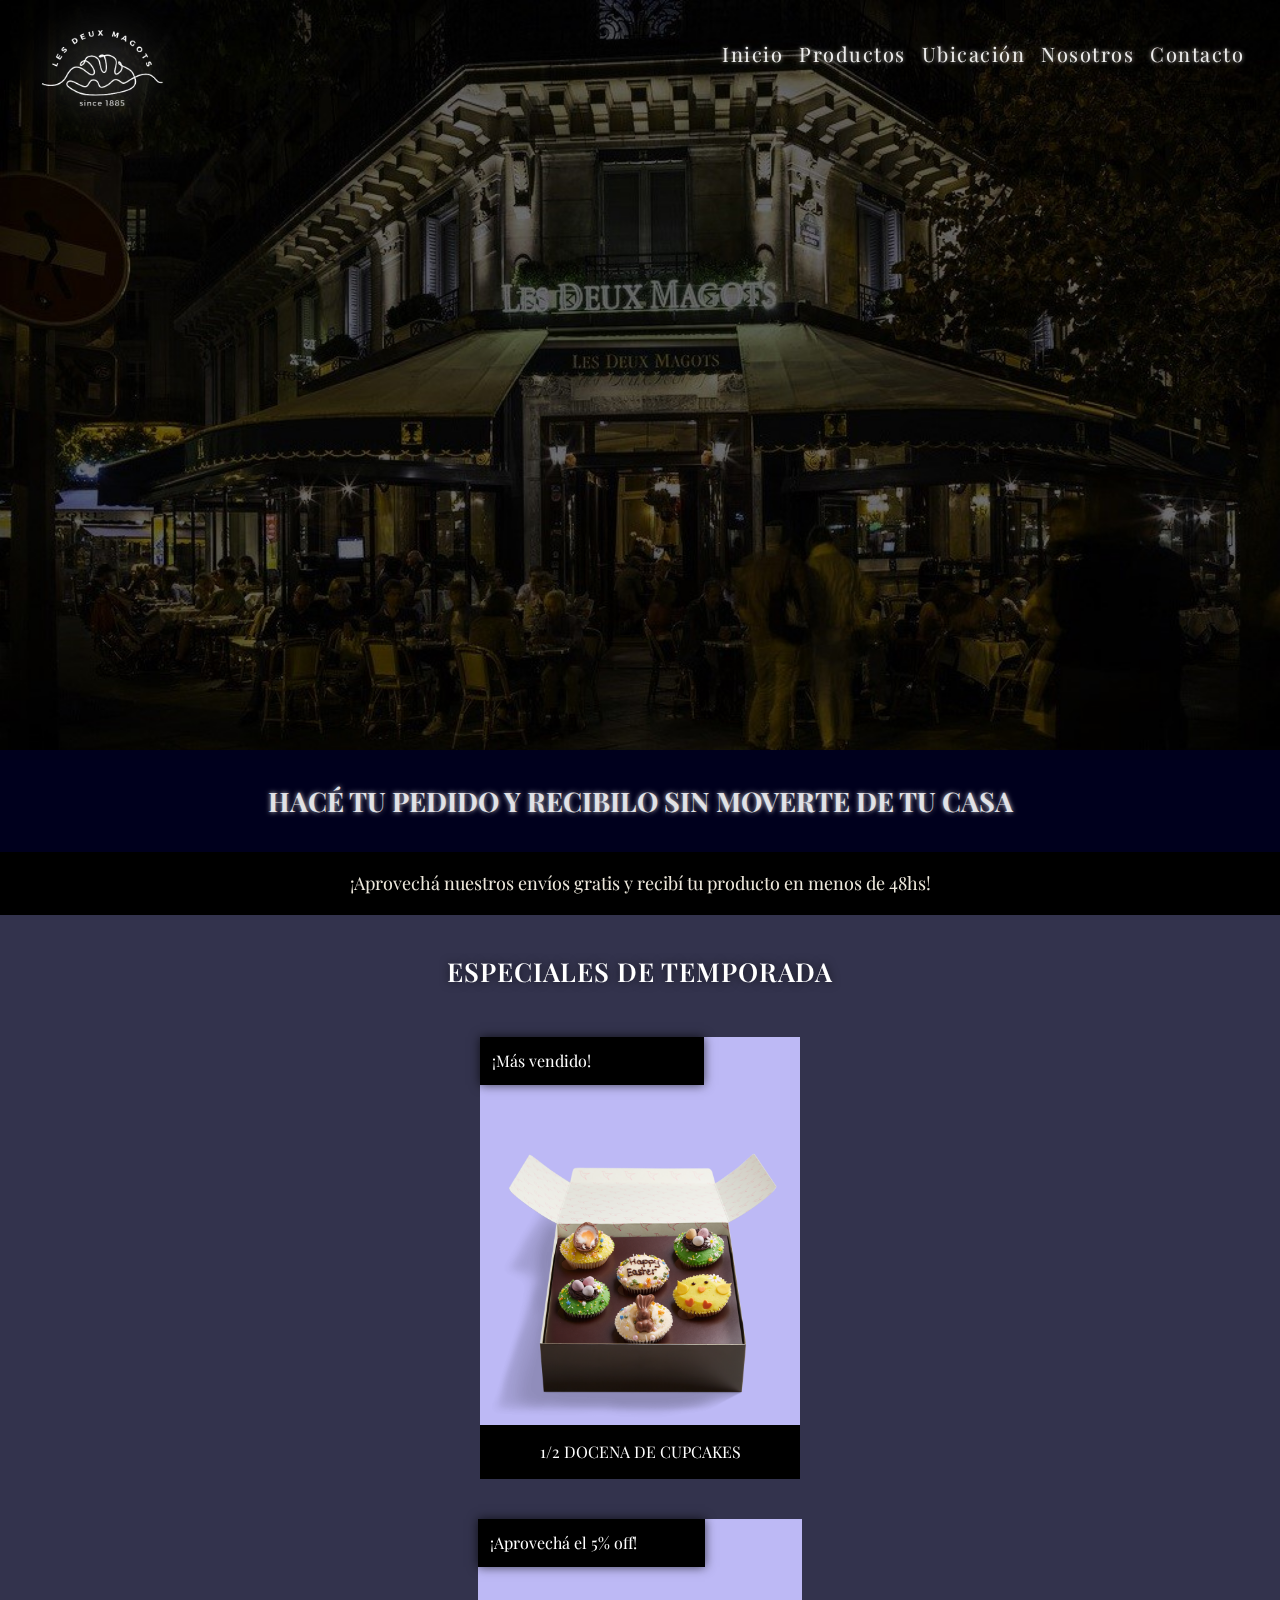
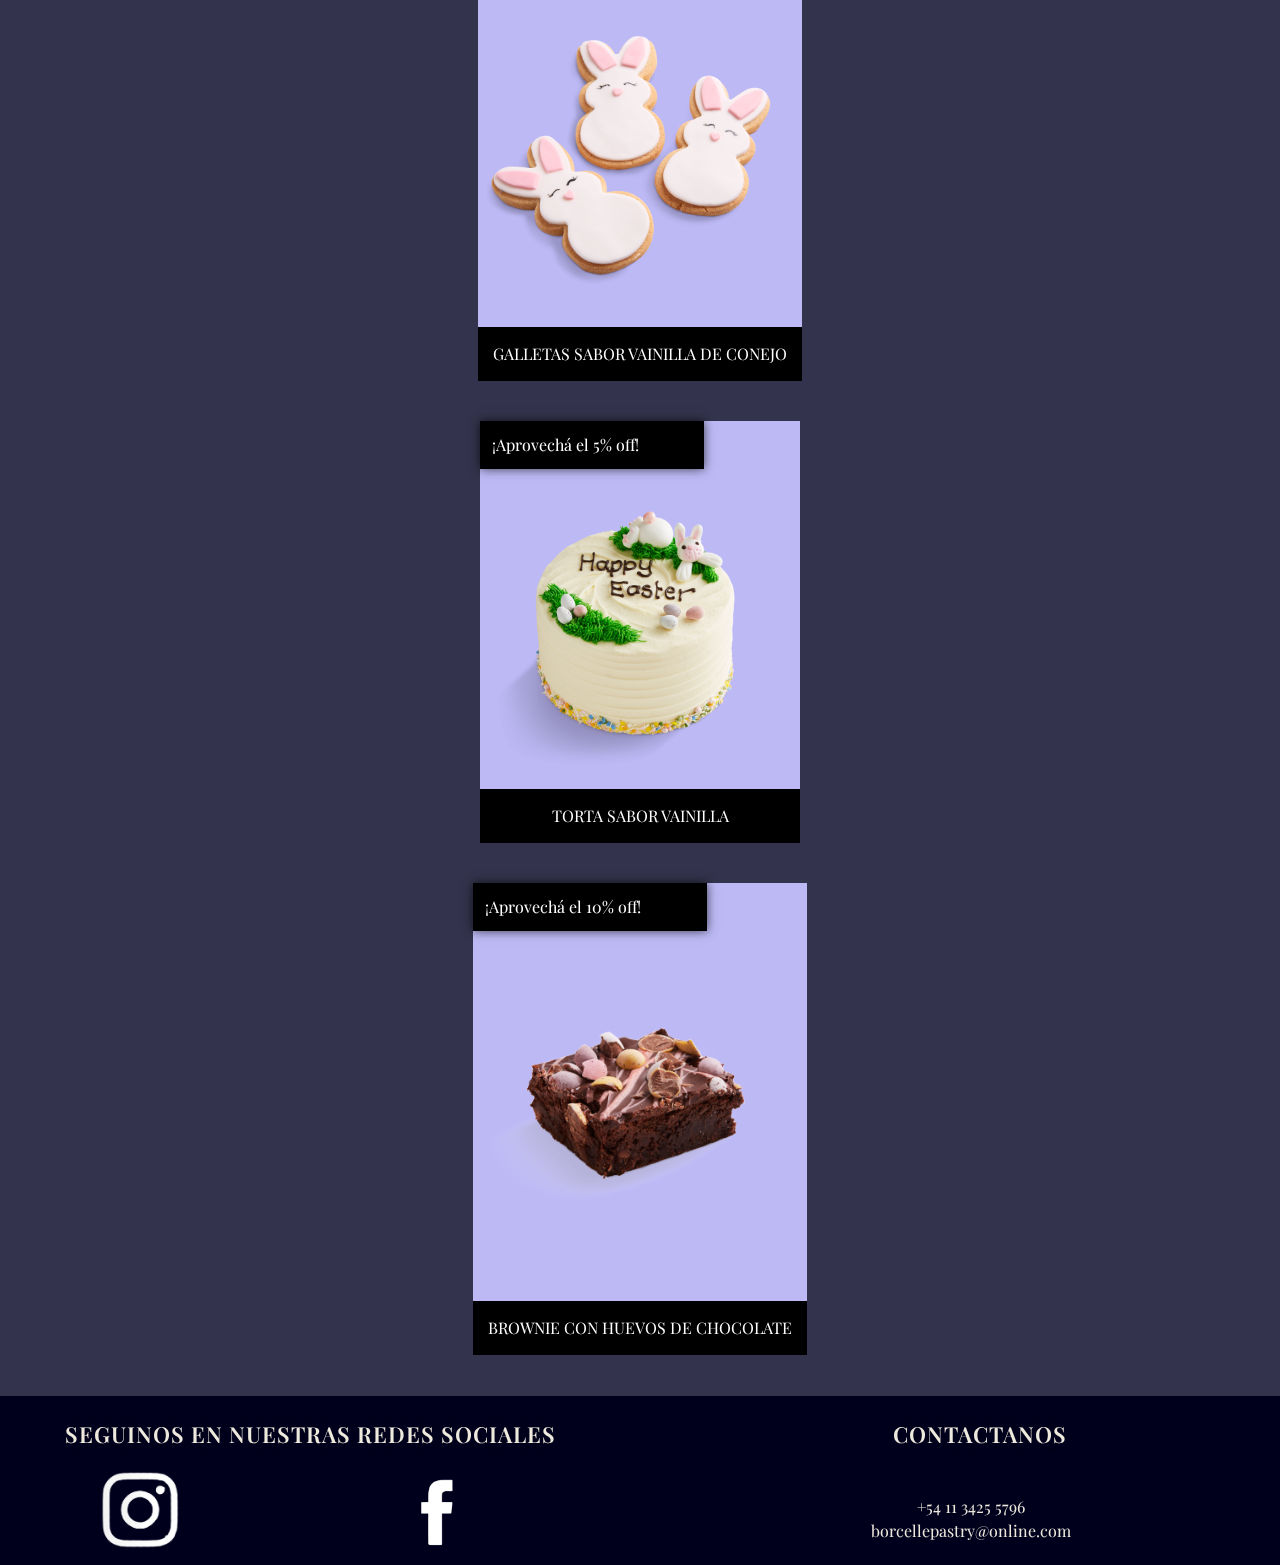
<file: index.html>
<!DOCTYPE html>
<html lang="en">
<head>
    <meta charset="UTF-8">
    <meta name="viewport" content="width=device-width, initial-scale=1.0">
    <!--link a bootstrap-->
    <link href="https://cdn.jsdelivr.net/npm/bootstrap@5.3.3/dist/css/bootstrap.min.css" rel="stylesheet" integrity="sha384-QWTKZyjpPEjISv5WaRU9OFeRpok6YctnYmDr5pNlyT2bRjXh0JMhjY6hW+ALEwIH" crossorigin="anonymous">
    <!--link a googlefonts-->
    <link rel="preconnect" href="https://fonts.googleapis.com">
    <link rel="preconnect" href="https://fonts.gstatic.com" crossorigin>
    <link href="https://fonts.googleapis.com/css2?family=Playfair+Display:ital,wght@0,400..900;1,400..900&family=Titillium+Web:ital,wght@0,200;0,300;0,400;0,600;0,700;0,900;1,200;1,300;1,400;1,600;1,700&display=swap" rel="stylesheet">
    <!--link a css-->
    <link rel="stylesheet" href="css/style.css">
    <title>Les deux magots</title>
</head>
<body>
  
  <!--Header-->
    <header>
        <div class="contenedor-fondo">
            <nav class="navbar navbar-dark navbar-expand-lg ">
              <div class="container-fluid">
                  <a class="contenedor-logo"> <img src="./images/logo/logo2.png" alt="" href="index.html">
                  </a>
                  <button class="navbar-toggler d-lg-none" id="toggler-alineacion-hamburguesa" type="button" data-bs-toggle="offcanvas" data-bs-target="#offcanvasDarkNavbar" aria-controls="offcanvasDarkNavbar" aria-label="Toggle navigation">
                    <span class="navbar-toggler-icon"></span>
                  </button>
                  <div class="offcanvas offcanvas-end text-white d-lg-flex justify-content-end" tabindex="-1" id="offcanvasDarkNavbar" aria-labelledby="offcanvasDarkNavbarLabel">
                    <div class="offcanvas-header">
                      <h5 class="offcanvas-title" id="offcanvasDarkNavbarLabel">Menú</h5>
                      <button type="button" class="btn-close btn-close-white" data-bs-dismiss="offcanvas" aria-label="Close"></button>
                    </div>
                    <div class="offcanvas-body" id="navbar-alineacion">
                      <ul class="navbar-nav flex-grow-1 pe-3 me-auto">
                          <li class="nav-item">
                            <a class="nav-link" aria-current="page" href="index.html">Inicio</a>
                          </li>
                          <li class="nav-item">
                            <a class="nav-link" href="pages/productos.html">Productos</a>
                          </li>
                          <li class="nav-item">
                            <a class="nav-link" href="pages/ubicacion.html">Ubicación</a>
                          </li>
                          <li class="nav-item">
                            <a class="nav-link" href="pages/nosotros.html">Nosotros</a>
                          </li>
                          <li class="nav-item">
                            <a class="nav-link" href="pages/contacto.html">Contacto</a>
                          </li>
                        </ul>
                    </div>
                </div>
            </div>
        </nav>
      <div class="capa"></div>
    </div>
  </header>

    <!--Main-->
  <main>
    <h1 class="h1-especial2">Hacé tu pedido y recibilo sin moverte de tu casa</h1>
    <p class="notitulo-container">¡Aprovechá nuestros envíos gratis y recibí tu producto en menos de 48hs!<p>
    <div class="div-especial">
      <h2 class="especial-pascua">Especiales de temporada</h2>
        <section class="section1">
          <article class="article-container">
              <span class="span-container">¡Más vendido!</span>
              <img class="section-elemento1" src="images/easter/easter.png" alt="cupcakes con temática de pascuas">
              <p> 1/2 docena de cupcakes</p>
          </article>

          <article class="article-container2">
              <span class="span-container">¡Aprovechá el 5% off!</span>
              <img class="section-elemento2" src="images/easter/easter(2).png" alt="galletas con diseño de conejo">
              <p>Galletas sabor vainilla de conejo</p>
          </article>

          <article class="article-container3">
              <span class="span-container">¡Aprovechá el 5% off!</span>
              <img class="section-elemento3" src="images/easter/easter(3).png" alt="torta temática de pascuas">
              <p>Torta sabor vainilla</p>
          </article>

          <article class="article-container4">
              <span class="span-container">¡Aprovechá el 10% off!</span>
              <img class="section-elemento4" src="images/easter/easter(4).png" alt="brownie temático de pascuas">
              <p>Brownie con huevos de chocolate</p>
          </article>
        </section>
    </div>
  </main>

    <!--Footer-->
  <footer>
    <div class="footer-redes">
      <h2 class="footer-h2">Seguinos en nuestras redes sociales</h2>
        <section>
          <a href="https://www.instagram.com/" target="_blank">
            <img class="redes-container" src="images/redes/ig-removebg-preview.png" alt="logo de instagram">
          </a>

          <a href="https://www.facebook.com/?locale=es_LA" target="_blank">
            <img class="redes-container" src="images/redes/png-clipart-logo-social-network-facebook-brand-destiny-2-logo-blue-computer-network-removebg-preview.png"  alt="logo de facebook">
          </a>
        </section>
      </div>

      <div class="footer-contacto">
        <h2 class="footer-h2-especial">Contactanos</h2>
          <ul class="contenedor-ul">
            <li class="contenedor-li">
              <a href="https://web.whatsapp.com/" target="_blank">+54 11 3425 5796</a>
              <a href="https://www.google.com/intl/es-419/gmail/about/" target="_blank">borcellepastry@online.com</a>
            </li>
          </ul>
      </div>
  </footer>

  <!--script bootstrap-->
  <script src="https://cdn.jsdelivr.net/npm/bootstrap@5.3.3/dist/js/bootstrap.bundle.min.js" integrity="sha384-YvpcrYf0tY3lHB60NNkmXc5s9fDVZLESaAA55NDzOxhy9GkcIdslK1eN7N6jIeHz" crossorigin="anonymous"></script>

</body>
</html>
</file>
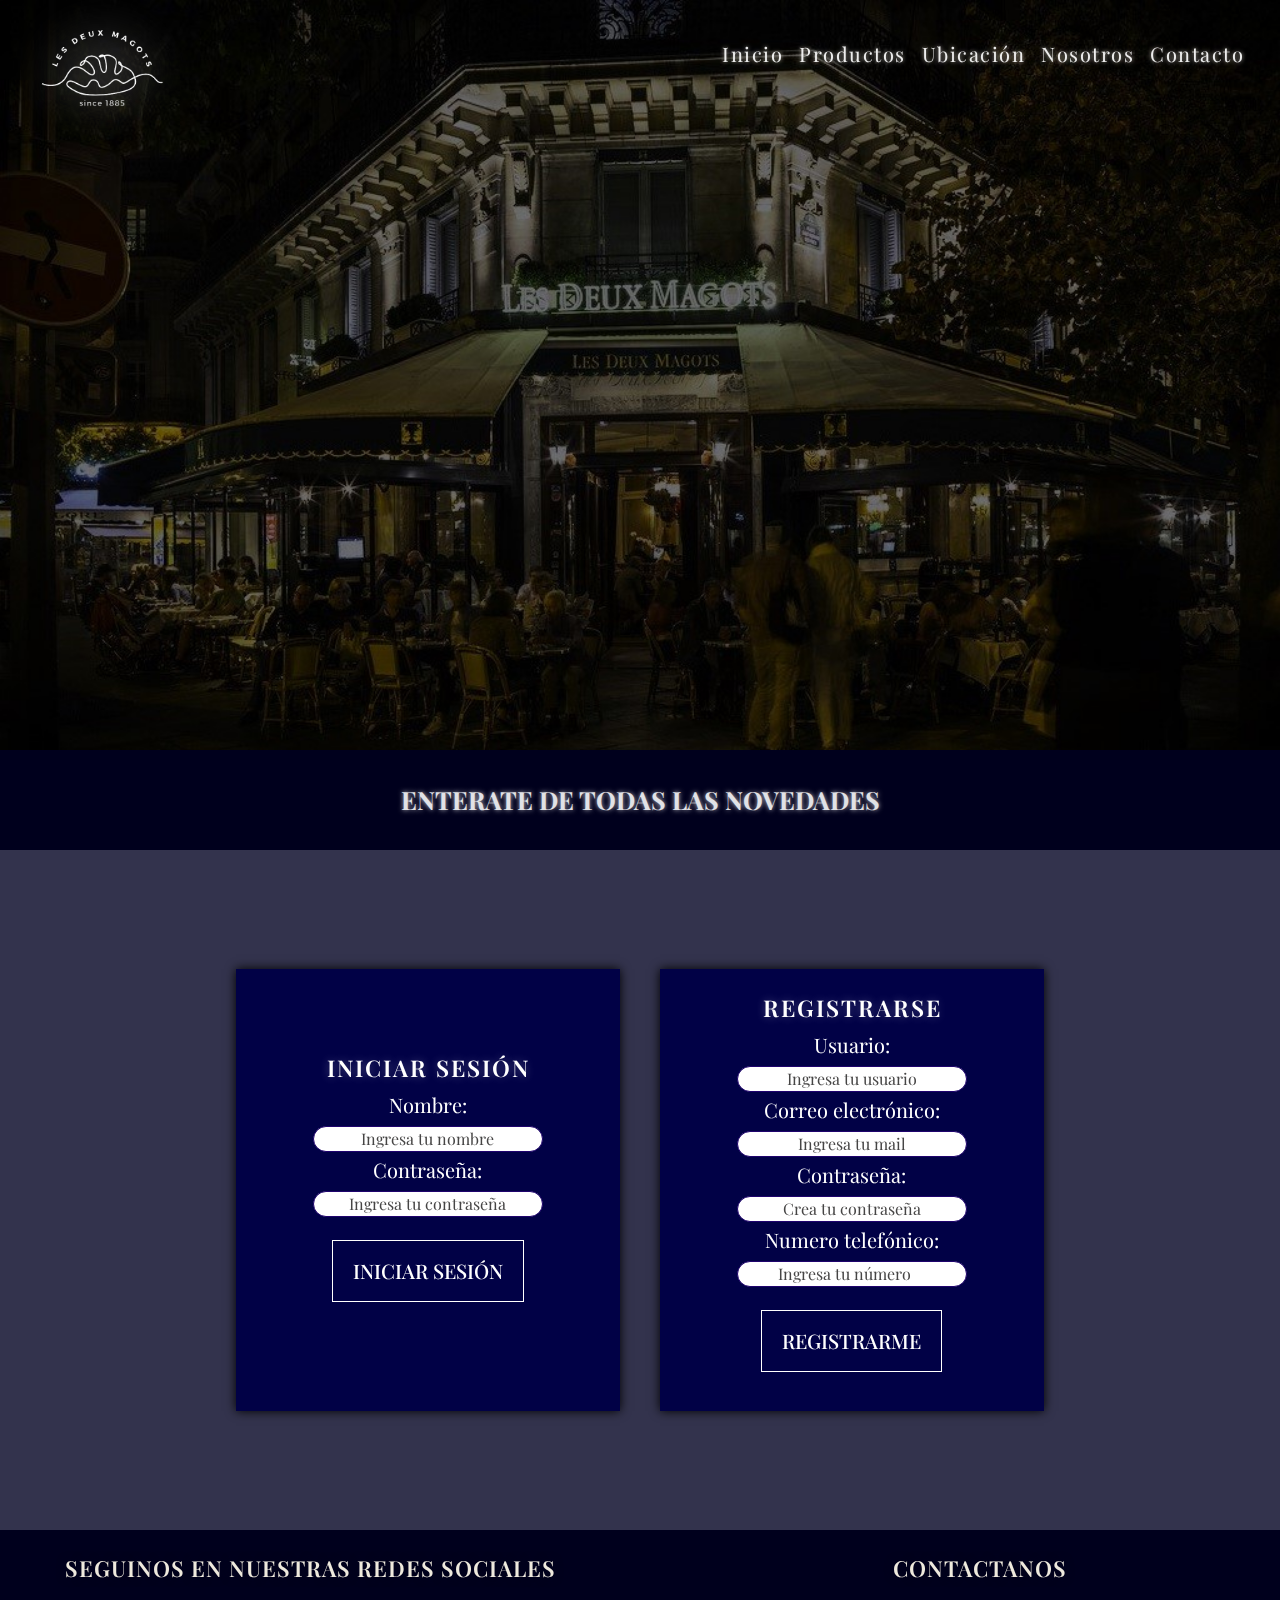
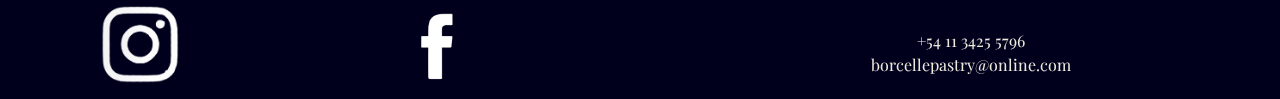
<file: pages/contacto.html>
<!DOCTYPE html>
<html lang="en">
<head>
  <meta charset="UTF-8">
  <meta name="viewport" content="width=device-width, initial-scale=1.0">
  <!--link a bootstrap-->
  <link href="https://cdn.jsdelivr.net/npm/bootstrap@5.3.3/dist/css/bootstrap.min.css" rel="stylesheet" integrity="sha384-QWTKZyjpPEjISv5WaRU9OFeRpok6YctnYmDr5pNlyT2bRjXh0JMhjY6hW+ALEwIH" crossorigin="anonymous">
  <!--link a googlefonts-->
  <link rel="preconnect" href="https://fonts.googleapis.com">
  <link rel="preconnect" href="https://fonts.gstatic.com" crossorigin>
  <link href="https://fonts.googleapis.com/css2?family=Playfair+Display:ital,wght@0,400..900;1,400..900&family=Titillium+Web:ital,wght@0,200;0,300;0,400;0,600;0,700;0,900;1,200;1,300;1,400;1,600;1,700&display=swap" rel="stylesheet">
  <!--link a css-->
  <link rel="stylesheet" href="../css/style.css">
  <title>Les deux magots</title>
</head>
<body>

  <!--Header-->
  <header>
    <div class="contenedor-fondo">
      <nav class="navbar navbar-dark navbar-expand-lg ">
        <div class="container-fluid">
            <a class="contenedor-logo"> <img src="../images/logo/logo2.png" alt="" href="../index.html">
            </a>
            <button class="navbar-toggler d-lg-none" id="toggler-alineacion-hamburguesa" type="button" data-bs-toggle="offcanvas" data-bs-target="#offcanvasDarkNavbar" aria-controls="offcanvasDarkNavbar" aria-label="Toggle navigation">
              <span class="navbar-toggler-icon"></span>
            </button>
            <div class="offcanvas offcanvas-end text-white d-lg-flex justify-content-end" tabindex="-1" id="offcanvasDarkNavbar" aria-labelledby="offcanvasDarkNavbarLabel">
              <div class="offcanvas-header">
                <h5 class="offcanvas-title" id="offcanvasDarkNavbarLabel">Menú</h5>
                <button type="button" class="btn-close btn-close-white" data-bs-dismiss="offcanvas" aria-label="Close"></button>
              </div>
              <div class="offcanvas-body" id="navbar-alineacion">
                <ul class="navbar-nav flex-grow-1 pe-3 me-auto">
                    <li class="nav-item">
                      <a class="nav-link" aria-current="page" href="../index.html">Inicio</a>
                    </li>
                    <li class="nav-item">
                      <a class="nav-link" href="./productos.html">Productos</a>
                    </li>
                    <li class="nav-item">
                      <a class="nav-link" href="./ubicacion.html">Ubicación</a>
                    </li>
                    <li class="nav-item">
                      <a class="nav-link" href="./nosotros.html">Nosotros</a>
                    </li>
                    <li class="nav-item">
                      <a class="nav-link" href="./contacto.html">Contacto</a>
                    </li>
                  </ul>
              </div>
          </div>
      </div>
  </nav>
<div class="capa"></div>
</div>
  </header>

  <!--Main-->
  <main class="main-contacto`">
      <h1 class="h1-contacto">Enterate de todas las novedades</h1>
      <div class="contenedor-div">
      <section class="contenedor-section">
        <h2 class="h2-form">Iniciar sesión</h2>
        <form class="formulario">
          <div class="container-formulario">
            <div>
              <label for="name">Nombre:</label>
              <input type="text" id="name" placeholder="Ingresa tu nombre" required>
          </div>
          <div>
              <label for="password">Contraseña:</label>
              <input type="password" id="password" placeholder="Ingresa tu contraseña" required>
          </div>
          <div class="container-btn">
            <button class="btn-contacto" type="submit">Iniciar Sesión</button> 
          </div>  
        </div>
      </form>
    </section>

    <section class="contenedor-section">
      <h2 class="h2-form2">Registrarse</h2>
      <form class="formulario2">
        <div class="container-formulario">
          <div>
              <label for="username">Usuario:</label>
              <input type="text" id="username" placeholder="Ingresa tu usuario" required>
          </div>
          <div>
              <label for="mail">Correo electrónico:</label>
              <input type="text" id="mail" placeholder="Ingresa tu mail" required>
          </div>
          <div>
              <label for="password2">Contraseña:</label>
              <input type="password" id="password2" placeholder="Crea tu contraseña" required>
          </div>
          <div>
            <label for="number">Numero telefónico:</label>
            <input type="number" id="number" placeholder="Ingresa tu número" required>
          </div>
          <div class="container-btn">
            <button class="btn-contacto" type="submit">Registrarme</button> 
          </div>  
        </div>
      </form>
    </section>
  </div>

  </main>
  
<!--Footer-->
  <footer>
      <div class="footer-redes">
        <h2 class="footer-h2">Seguinos en nuestras redes sociales</h2>
        <section>
          <a href="https://www.instagram.com/" target="_blank">
            <img class="redes-container" src="../images/redes/ig-removebg-preview.png" alt="logo de instagram">
          </a>
    
          <a href="https://www.facebook.com/?locale=es_LA" target="_blank">
          <img class="redes-container" src="../images/redes/png-clipart-logo-social-network-facebook-brand-destiny-2-logo-blue-computer-network-removebg-preview.png"  alt="logo de facebook">
         </a>
        </section>
      </div>
    
          <div class="footer-contacto">
            <h2 class="footer-h2-especial">Contactanos</h2>
            <ul class="contenedor-ul">
              <li class="contenedor-li">
                  <a href="https://web.whatsapp.com/" target="_blank">+54 11 3425 5796</a>
                  <a href="https://www.google.com/intl/es-419/gmail/about/" target="_blank">borcellepastry@online.com</a>
              </li>
          </ul>
        </div>
  </footer>
    
  <!--script bootstrap-->
  <script src="https://cdn.jsdelivr.net/npm/bootstrap@5.3.3/dist/js/bootstrap.bundle.min.js" integrity="sha384-YvpcrYf0tY3lHB60NNkmXc5s9fDVZLESaAA55NDzOxhy9GkcIdslK1eN7N6jIeHz" crossorigin="anonymous"></script>

</body>
</html>
</file>
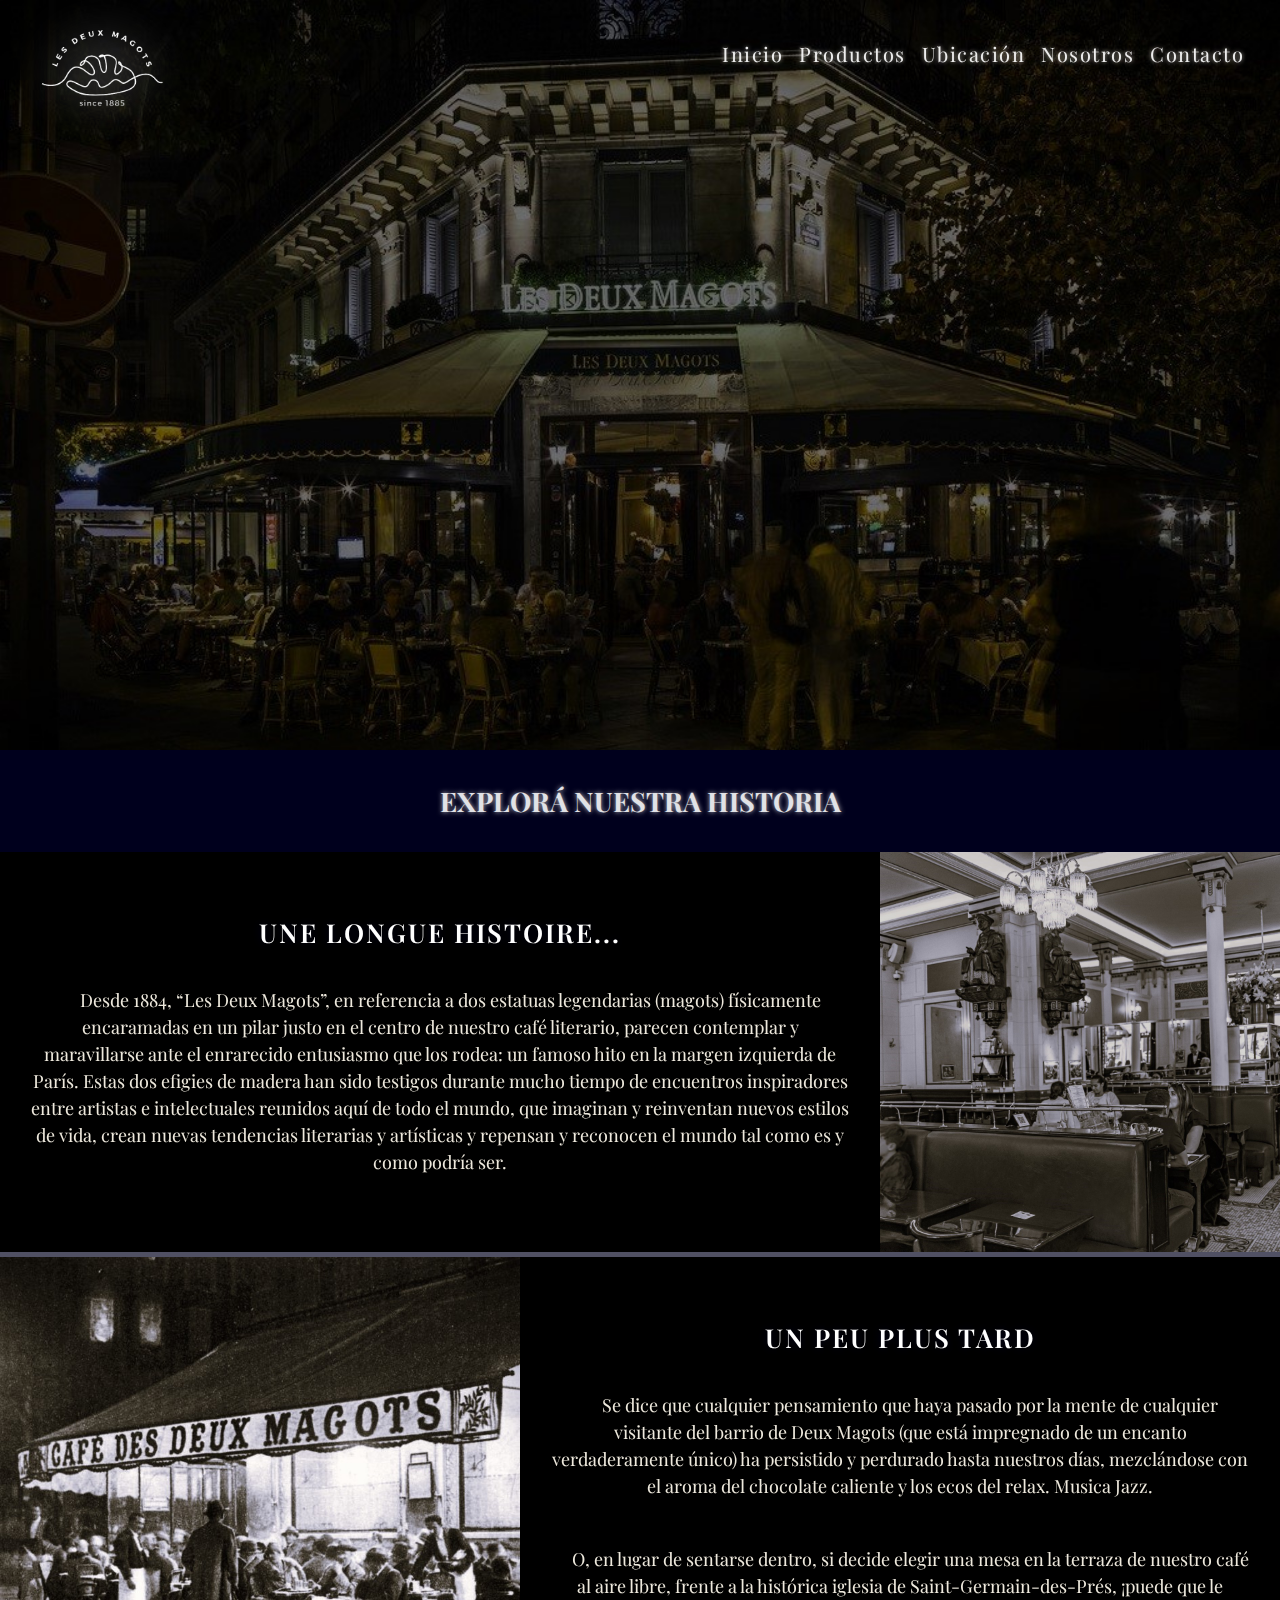
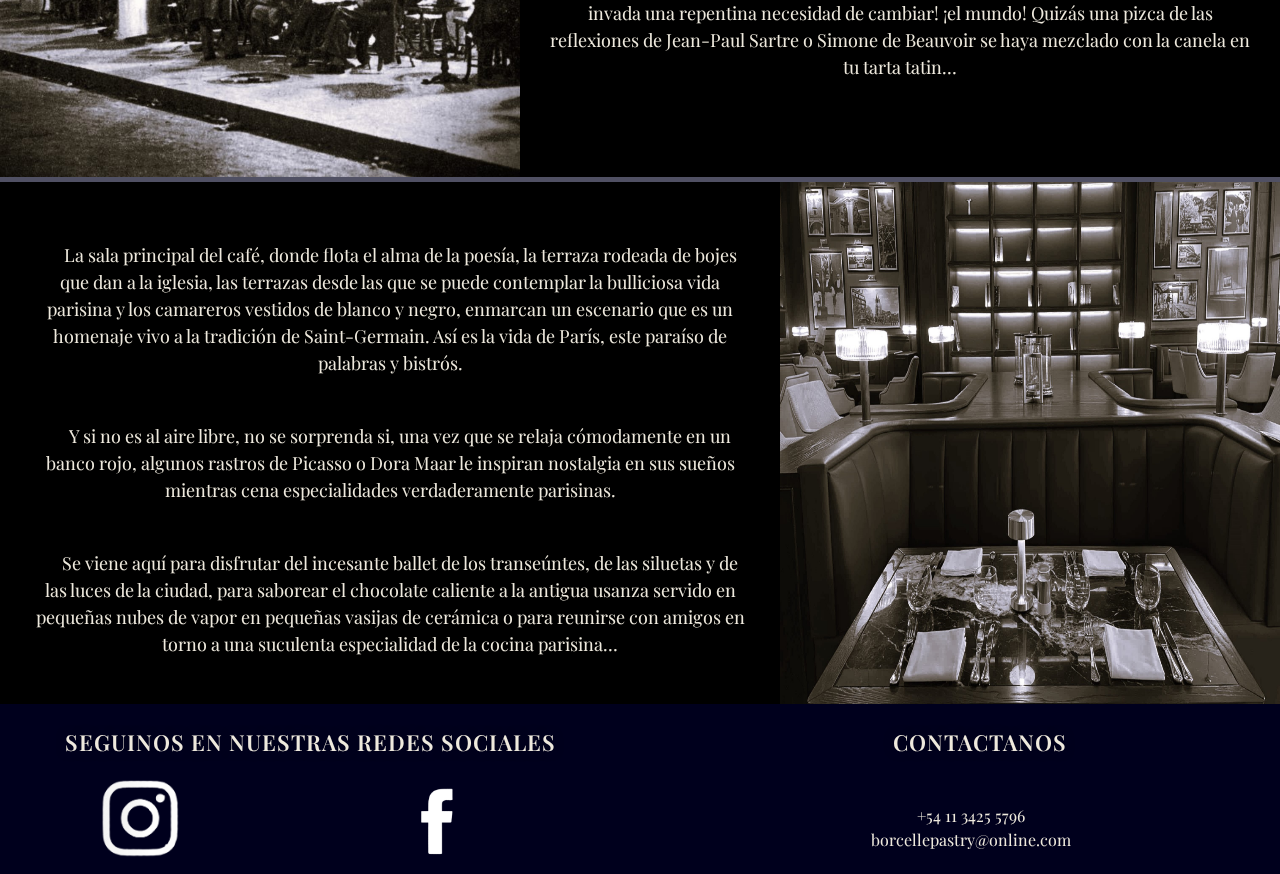
<file: pages/nosotros.html>
<!DOCTYPE html>
<html lang="en">

<head>
  <meta charset="UTF-8">
  <meta name="viewport" content="width=device-width, initial-scale=1.0">
  <!--link a bootstrap-->
  <link href="https://cdn.jsdelivr.net/npm/bootstrap@5.3.3/dist/css/bootstrap.min.css" rel="stylesheet"
    integrity="sha384-QWTKZyjpPEjISv5WaRU9OFeRpok6YctnYmDr5pNlyT2bRjXh0JMhjY6hW+ALEwIH" crossorigin="anonymous">
  <!--link a googlefonts-->
  <link rel="preconnect" href="https://fonts.googleapis.com">
  <link rel="preconnect" href="https://fonts.gstatic.com" crossorigin>
  <link
    href="https://fonts.googleapis.com/css2?family=Playfair+Display:ital,wght@0,400..900;1,400..900&family=Titillium+Web:ital,wght@0,200;0,300;0,400;0,600;0,700;0,900;1,200;1,300;1,400;1,600;1,700&display=swap"
    rel="stylesheet">
  <!--link a css-->
  <link rel="stylesheet" href="../css/style.css">
  <title>Les deux magots</title>
</head>

<body>
<!--Header-->
  <header>
    <div class="contenedor-fondo">
      <nav class="navbar navbar-dark navbar-expand-lg ">
        <div class="container-fluid">
            <a class="contenedor-logo"> <img src="../images/logo/logo2.png" alt="" href="../index.html">
            </a>
            <button class="navbar-toggler d-lg-none" id="toggler-alineacion-hamburguesa" type="button" data-bs-toggle="offcanvas" data-bs-target="#offcanvasDarkNavbar" aria-controls="offcanvasDarkNavbar" aria-label="Toggle navigation">
              <span class="navbar-toggler-icon"></span>
            </button>
            <div class="offcanvas offcanvas-end text-white d-lg-flex justify-content-end" tabindex="-1" id="offcanvasDarkNavbar" aria-labelledby="offcanvasDarkNavbarLabel">
              <div class="offcanvas-header">
                <h5 class="offcanvas-title" id="offcanvasDarkNavbarLabel">Menú</h5>
                <button type="button" class="btn-close btn-close-white" data-bs-dismiss="offcanvas" aria-label="Close"></button>
              </div>
              <div class="offcanvas-body" id="navbar-alineacion">
                <ul class="navbar-nav flex-grow-1 pe-3 me-auto">
                    <li class="nav-item">
                      <a class="nav-link" aria-current="page" href="../index.html">Inicio</a>
                    </li>
                    <li class="nav-item">
                      <a class="nav-link" href="./productos.html">Productos</a>
                    </li>
                    <li class="nav-item">
                      <a class="nav-link" href="./ubicacion.html">Ubicación</a>
                    </li>
                    <li class="nav-item">
                      <a class="nav-link" href="./nosotros.html">Nosotros</a>
                    </li>
                    <li class="nav-item">
                      <a class="nav-link" href="./contacto.html">Contacto</a>
                    </li>
                  </ul>
              </div>
          </div>
      </div>
  </nav>
<div class="capa"></div>
</div>
  </header>

  <!--Main-->
  <main>
    <h1 class="h1-especial2 h1-nosotros">Explorá nuestra historia</h1>

    <section class="hero">
        <div class="hero-content">
            <h2>Une longue histoire...</h2>
            <p>Desde 1884, “Les Deux Magots”, en referencia a dos estatuas legendarias (magots) físicamente encaramadas en un pilar justo en el centro de nuestro café literario, parecen contemplar y maravillarse ante el enrarecido entusiasmo que los rodea: un famoso hito en la margen izquierda de París. Estas dos efigies de madera han sido testigos durante mucho tiempo de encuentros inspiradores entre artistas e intelectuales reunidos aquí de todo el mundo, que imaginan y reinventan nuevos estilos de vida, crean nuevas tendencias literarias y artísticas y repensan y reconocen el mundo tal como es y como podría ser.</p>
        </div>
        <img class="hero-img" src="../images/local/local2.jpg" alt="Imagen del restaurante por dentro">
    </section>
    <hr>
    <section class="hero hero2">
        <img class="hero-img2" src="../images/local/local1.jpg" alt="Imagen del restaurante por fuera">
        <div class="hero-content">
            <h2>Un peu plus tard</h2>
            <p>Se dice que cualquier pensamiento que haya pasado por la mente de cualquier visitante del barrio de Deux Magots (que está impregnado de un encanto verdaderamente único) ha persistido y perdurado hasta nuestros días, mezclándose con el aroma del chocolate caliente y los ecos del relax. Musica Jazz.</p>
            <p>O, en lugar de sentarse dentro, si decide elegir una mesa en la terraza de nuestro café al aire libre, frente a la histórica iglesia de Saint-Germain-des-Prés, ¡puede que le invada una repentina necesidad de cambiar! ¡el mundo! Quizás una pizca de las reflexiones de Jean-Paul Sartre o Simone de Beauvoir se haya mezclado con la canela en tu tarta tatin…</p>
        </div>
    </section>
    <hr>
    <section class="hero">
        <div class="hero-content">
            <p>La sala principal del café, donde flota el alma de la poesía, la terraza rodeada de bojes que dan a la iglesia, las terrazas desde las que se puede contemplar la bulliciosa vida parisina y los camareros vestidos de blanco y negro, enmarcan un escenario que es un homenaje vivo a la tradición de Saint-Germain. Así es la vida de París, este paraíso de palabras y bistrós.</p>
            <p>Y si no es al aire libre, no se sorprenda si, una vez que se relaja cómodamente en un banco rojo, algunos rastros de Picasso o Dora Maar le inspiran nostalgia en sus sueños mientras cena especialidades verdaderamente
            parisinas.</p>
            <p>Se viene aquí para disfrutar del incesante ballet de los transeúntes, de las siluetas y de las luces de la ciudad, para saborear el chocolate caliente a la antigua usanza servido en pequeñas nubes de vapor en pequeñas
            vasijas de cerámica o para reunirse con amigos en torno a una suculenta especialidad de la cocina parisina…</p>
        </div>
        <img class="hero-img3" src="../images/local/Les-Deux-Magots-005.jpg" alt="">
    </section>
  </main>



  <!--Footer-->
  <footer>
      <div class="footer-redes">
          <h2 class="footer-h2">Seguinos en nuestras redes sociales</h2>
          <section>
              <a href="https://www.instagram.com/" target="_blank">
                  <img class="redes-container" src="../images/redes/ig-removebg-preview.png" alt="logo de instagram">
              </a>

              <a href="https://www.facebook.com/?locale=es_LA" target="_blank">
                  <img class="redes-container" src="../images/redes/png-clipart-logo-social-network-facebook-brand-destiny-2-logo-blue-computer-network-removebg-preview.png" alt="logo de facebook">
              </a>
          </section>
      </div>

      <div class="footer-contacto">
          <h2 class="footer-h2-especial">Contactanos</h2>
          <ul class="contenedor-ul">
            <li class="contenedor-li">
              <a href="https://web.whatsapp.com/" target="_blank">+54 11 3425 5796</a>
              <a href="https://www.google.com/intl/es-419/gmail/about/" target="_blank">borcellepastry@online.com</a>
            </li>
         </ul>
      </div>
  </footer>

  <!--script bootstrap-->
  <script src="https://cdn.jsdelivr.net/npm/bootstrap@5.3.3/dist/js/bootstrap.bundle.min.js"
    integrity="sha384-YvpcrYf0tY3lHB60NNkmXc5s9fDVZLESaAA55NDzOxhy9GkcIdslK1eN7N6jIeHz"
    crossorigin="anonymous"></script>

</body>

</html>
</file>
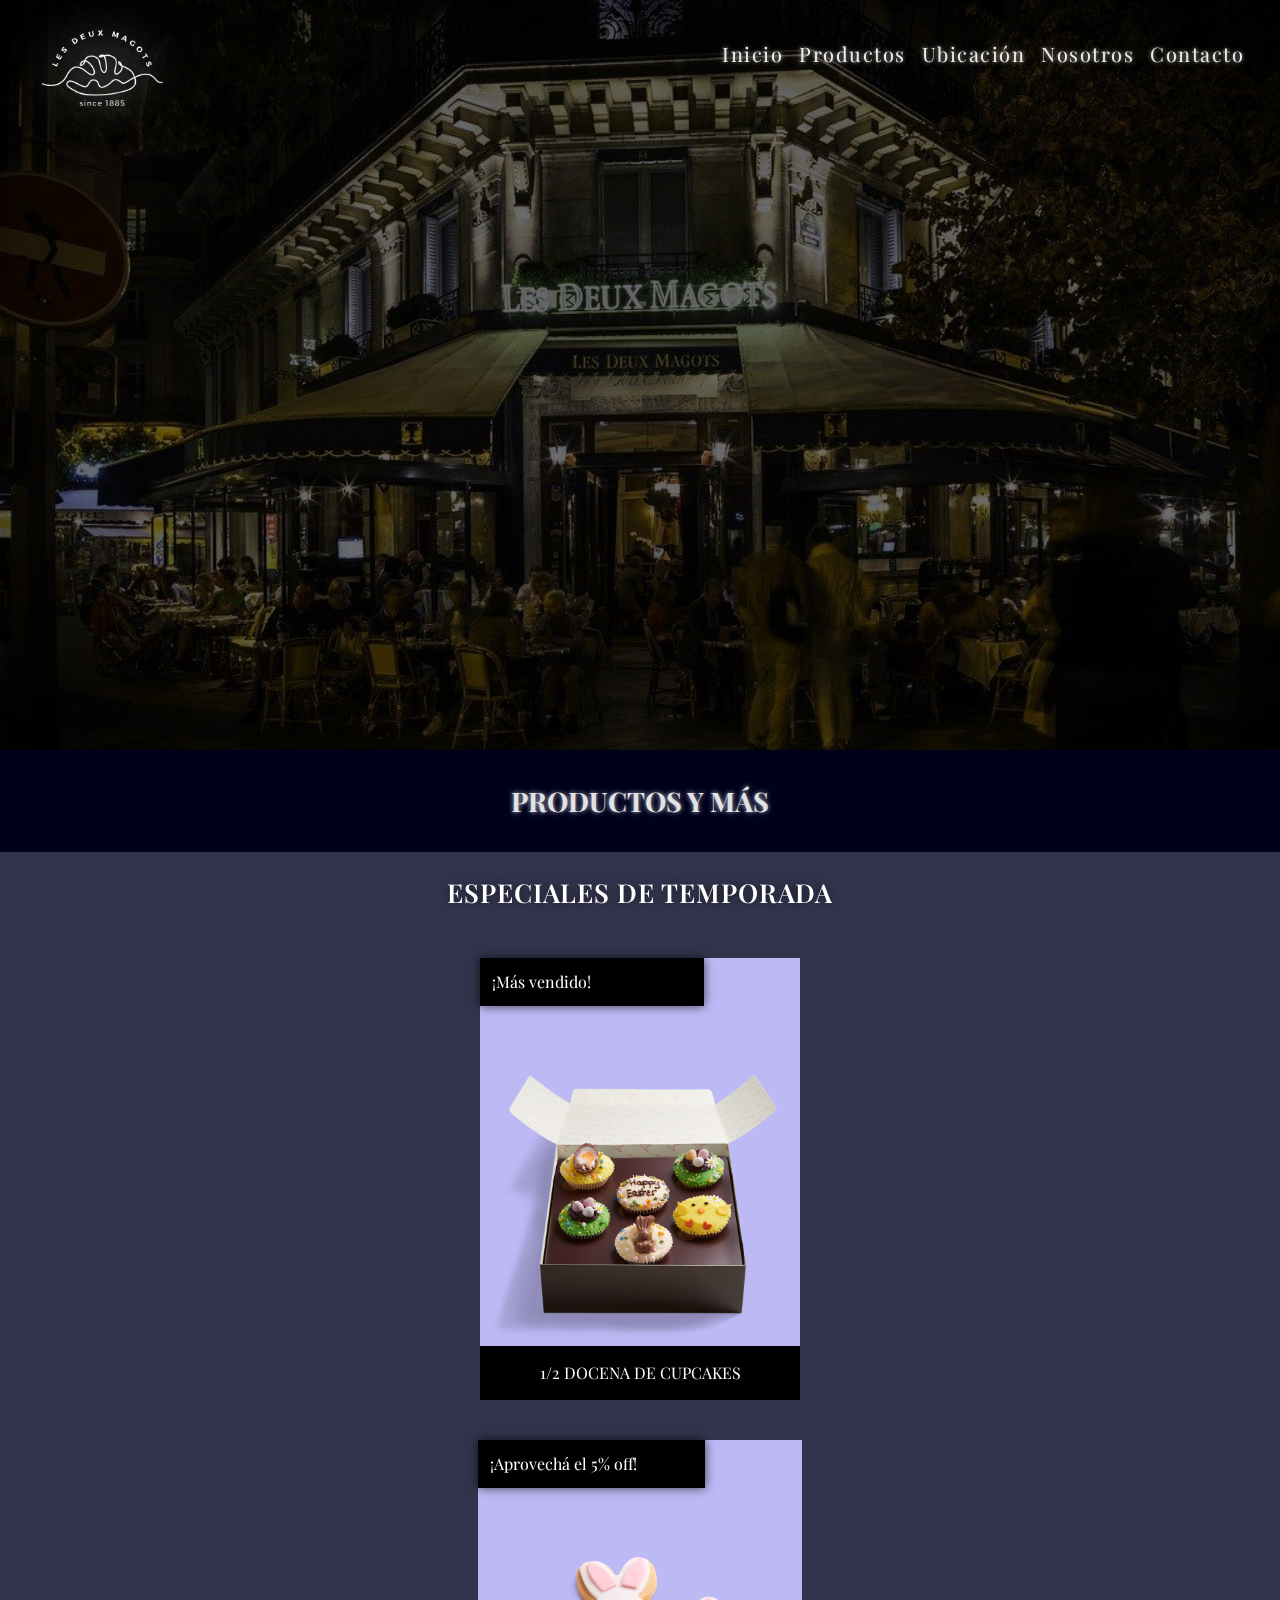
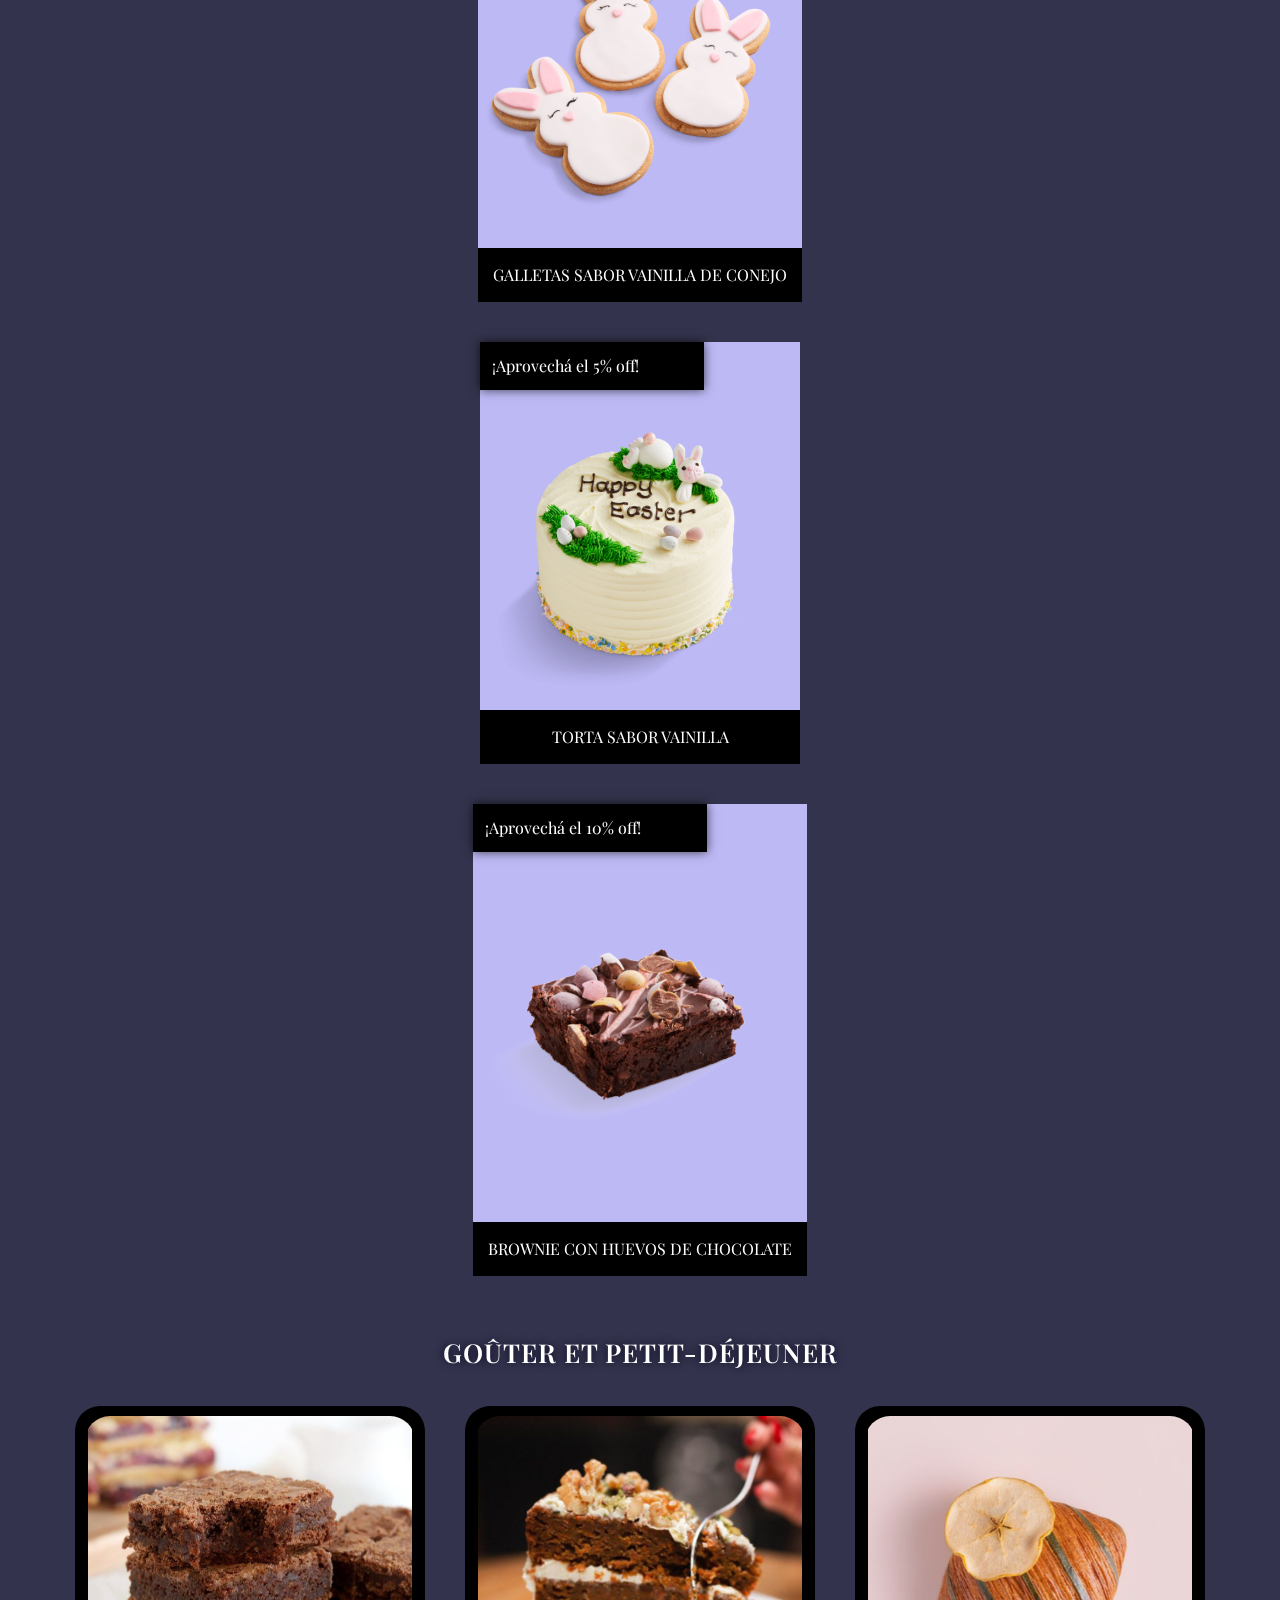
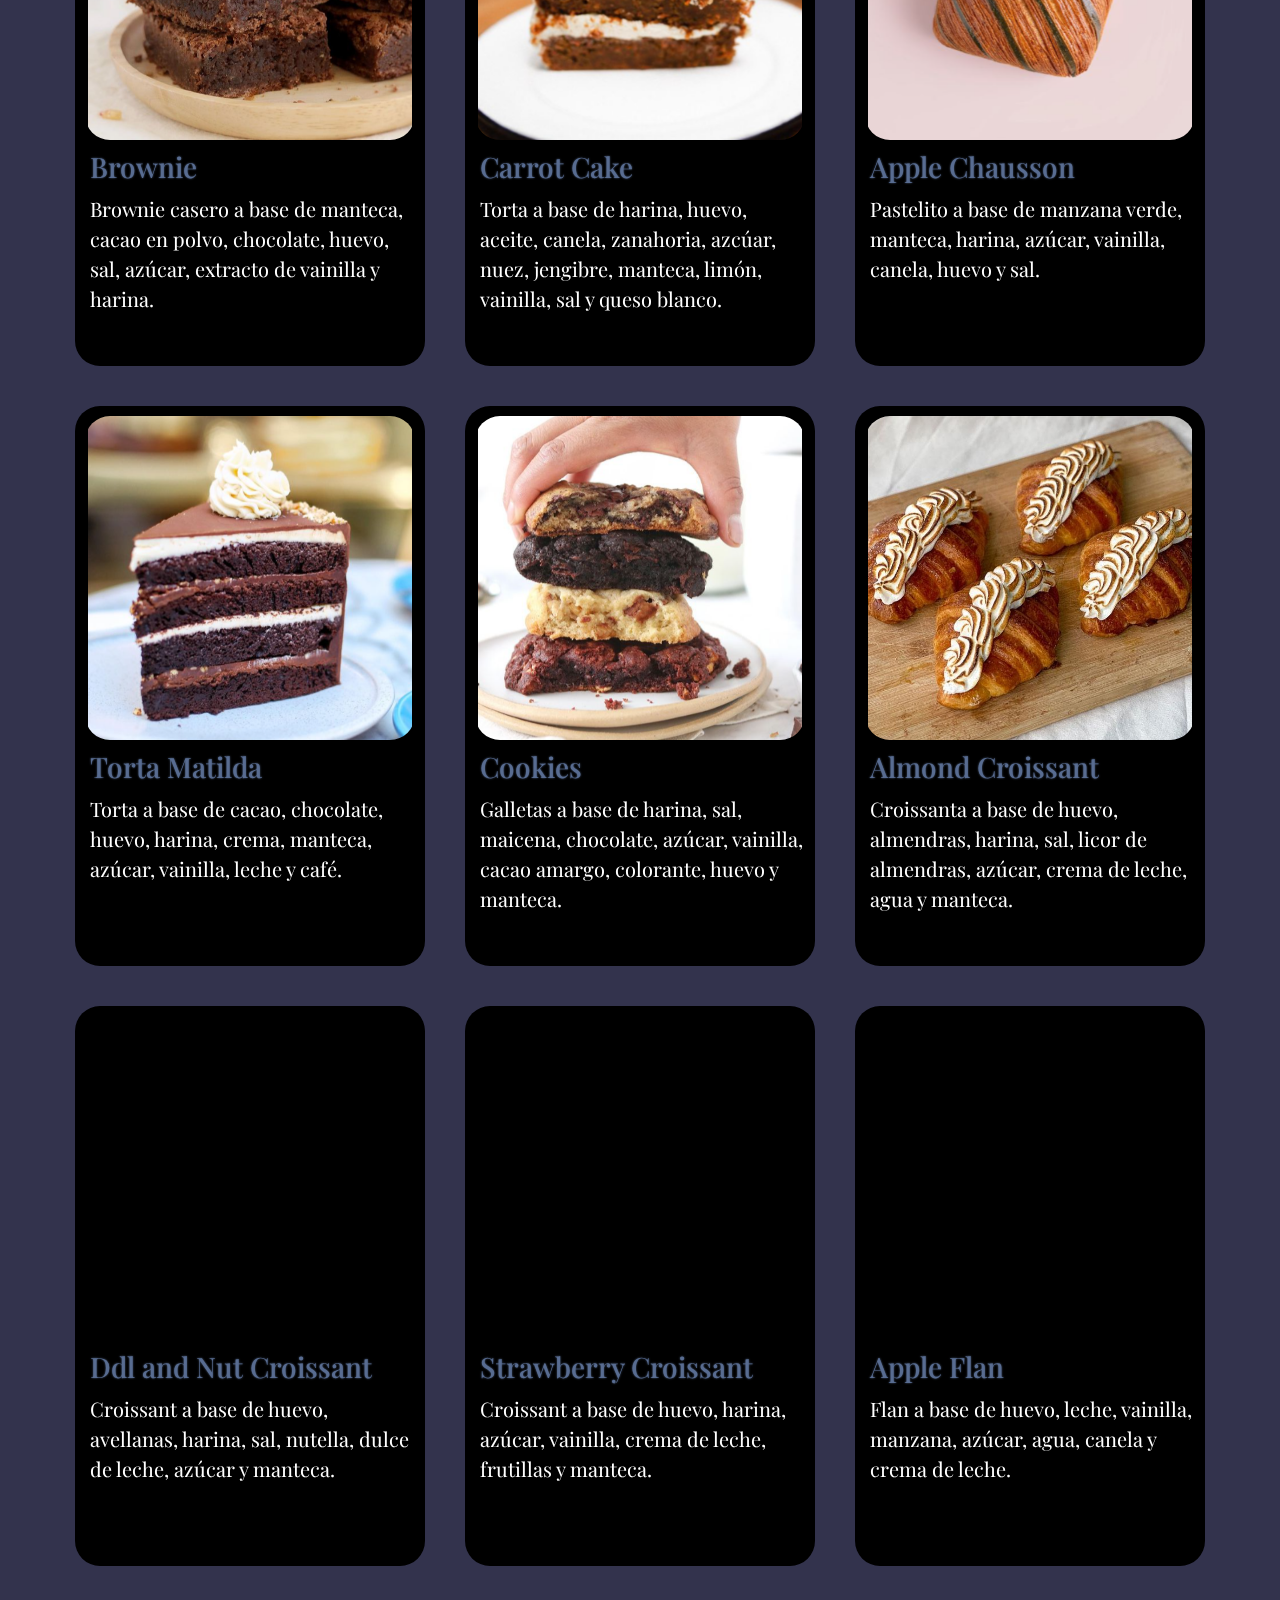
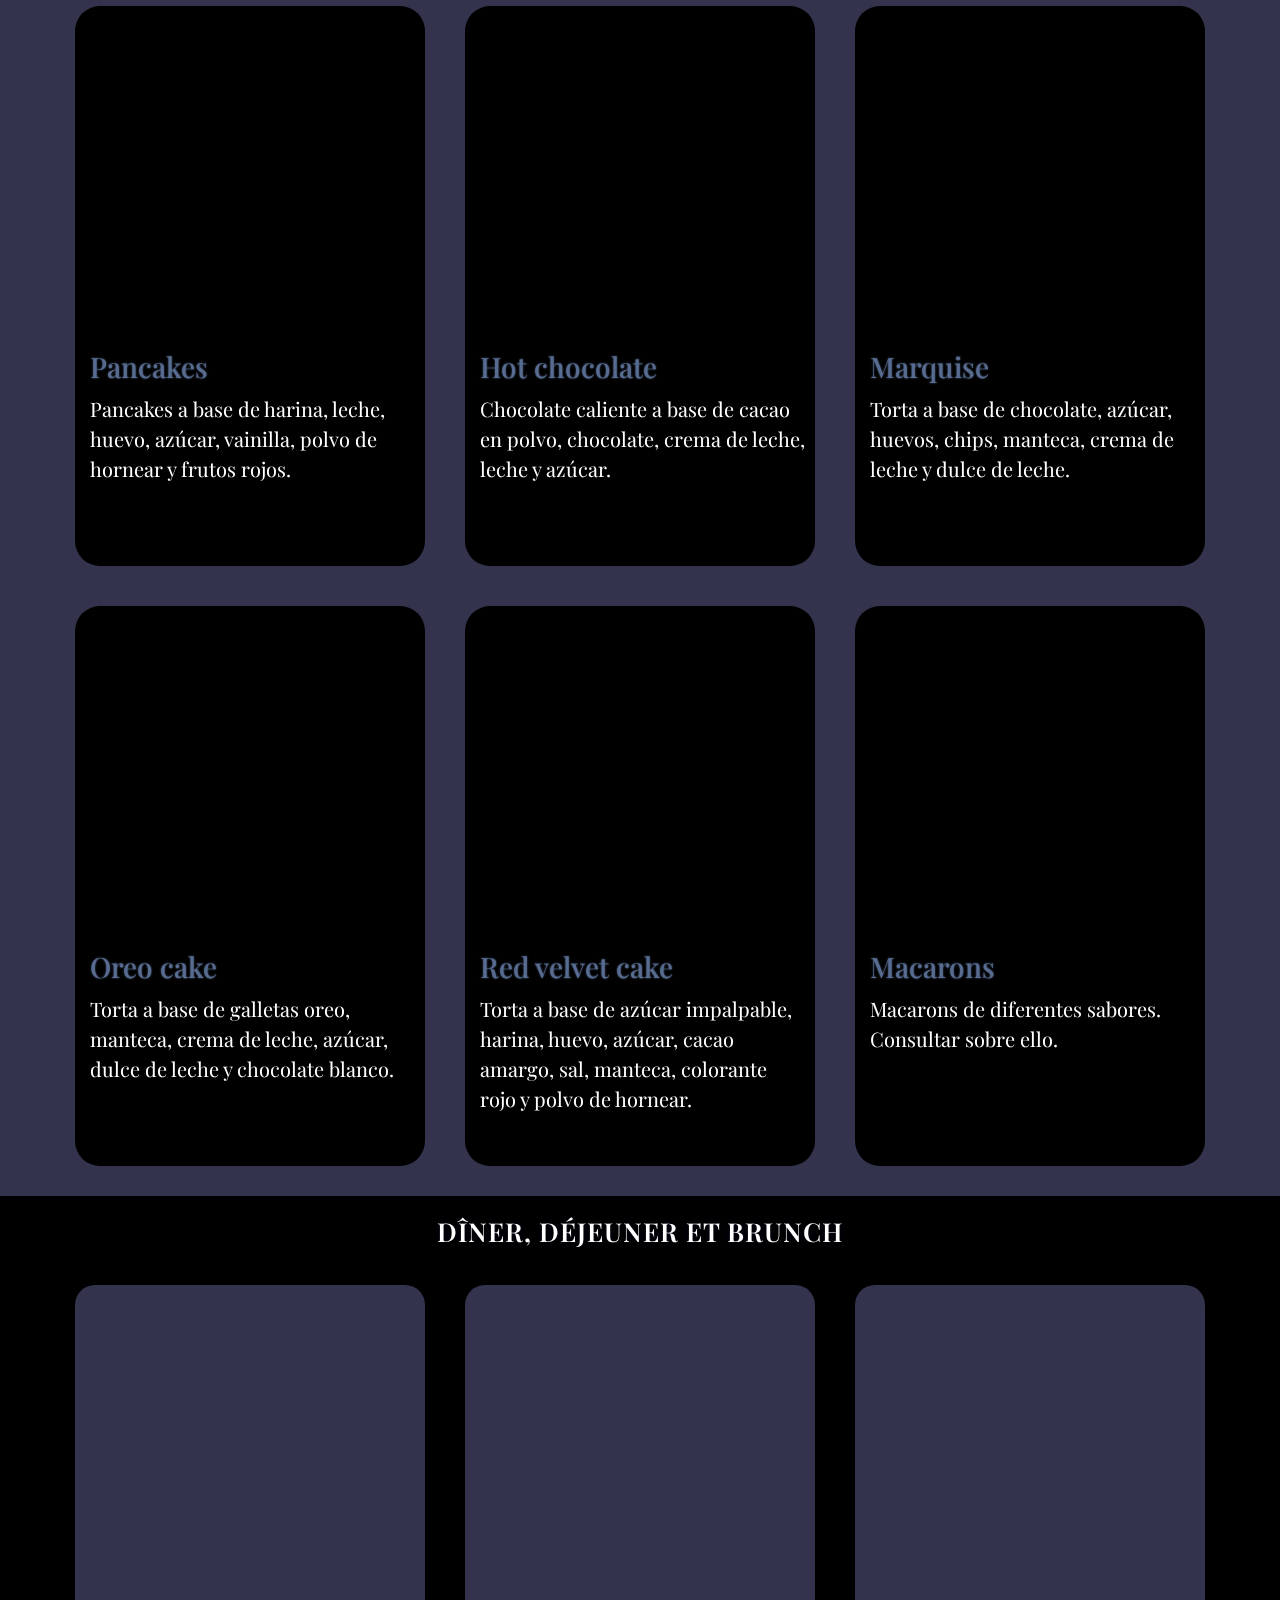
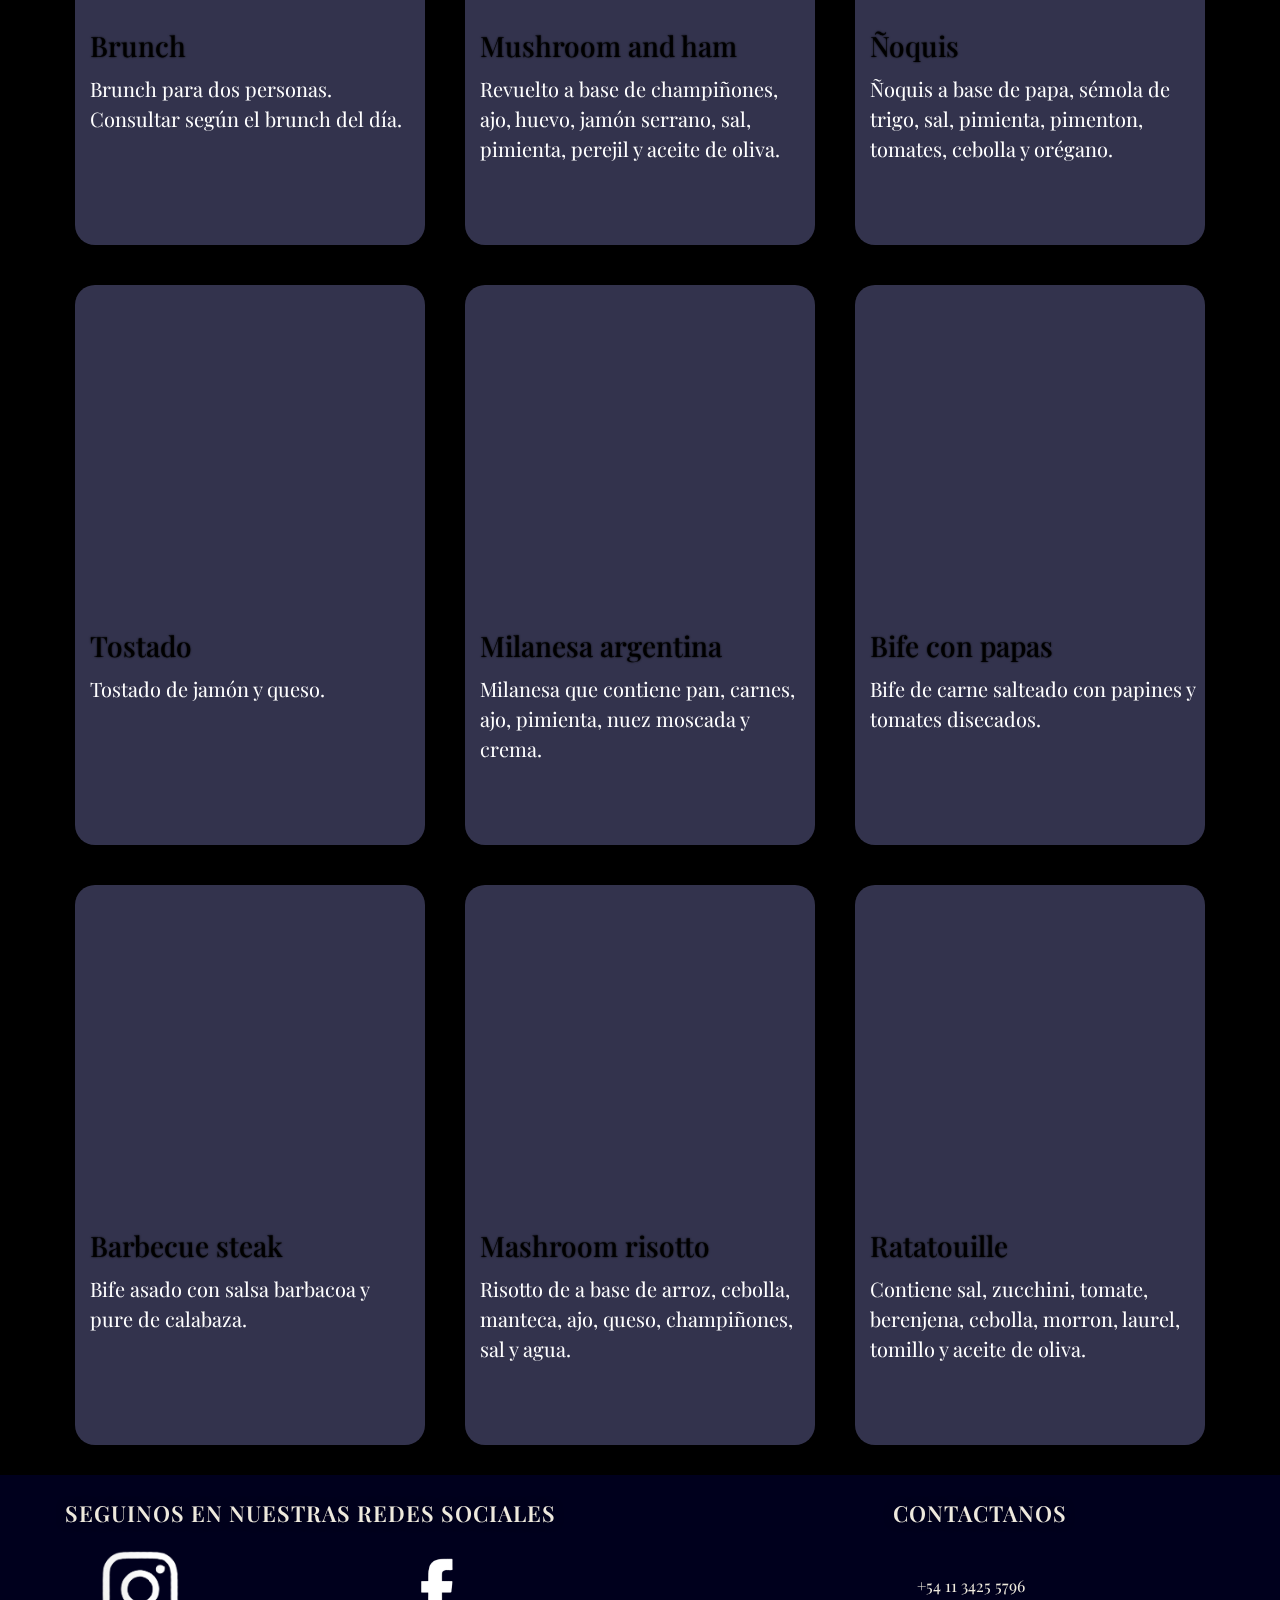
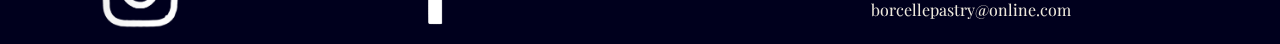
<file: pages/productos.html>
<!DOCTYPE html>
<html lang="en">
<head>
  <meta charset="UTF-8">
  <meta name="viewport" content="width=device-width, initial-scale=1.0">
  <!--link a bootstrap-->
  <link href="https://cdn.jsdelivr.net/npm/bootstrap@5.3.3/dist/css/bootstrap.min.css" rel="stylesheet" integrity="sha384-QWTKZyjpPEjISv5WaRU9OFeRpok6YctnYmDr5pNlyT2bRjXh0JMhjY6hW+ALEwIH" crossorigin="anonymous">
  <!--link a googlefonts-->
  <link rel="preconnect" href="https://fonts.googleapis.com">
  <link rel="preconnect" href="https://fonts.gstatic.com" crossorigin>
  <link href="https://fonts.googleapis.com/css2?family=Playfair+Display:ital,wght@0,400..900;1,400..900&family=Titillium+Web:ital,wght@0,200;0,300;0,400;0,600;0,700;0,900;1,200;1,300;1,400;1,600;1,700&display=swap" rel="stylesheet">
  <!--link a css-->
  <link rel="stylesheet" href="../css/style.css">
  <title>Les deux magots</title>
</head>
<body>

  <!--Header-->
  <header>
    <div class="contenedor-fondo">
      <nav class="navbar navbar-dark navbar-expand-lg ">
        <div class="container-fluid">
            <a class="contenedor-logo"> <img src="../images/logo/logo2.png" alt="" href="../index.html">
            </a>
            <button class="navbar-toggler d-lg-none" id="toggler-alineacion-hamburguesa" type="button" data-bs-toggle="offcanvas" data-bs-target="#offcanvasDarkNavbar" aria-controls="offcanvasDarkNavbar" aria-label="Toggle navigation">
              <span class="navbar-toggler-icon"></span>
            </button>
            <div class="offcanvas offcanvas-end text-white d-lg-flex justify-content-end" tabindex="-1" id="offcanvasDarkNavbar" aria-labelledby="offcanvasDarkNavbarLabel">
              <div class="offcanvas-header">
                <h5 class="offcanvas-title" id="offcanvasDarkNavbarLabel">Menú</h5>
                <button type="button" class="btn-close btn-close-white" data-bs-dismiss="offcanvas" aria-label="Close"></button>
              </div>
              <div class="offcanvas-body" id="navbar-alineacion">
                <ul class="navbar-nav flex-grow-1 pe-3 me-auto">
                    <li class="nav-item">
                      <a class="nav-link" aria-current="page" href="../index.html">Inicio</a>
                    </li>
                    <li class="nav-item">
                      <a class="nav-link" href="./productos.html">Productos</a>
                    </li>
                    <li class="nav-item">
                      <a class="nav-link" href="./ubicacion.html">Ubicación</a>
                    </li>
                    <li class="nav-item">
                      <a class="nav-link" href="./nosotros.html">Nosotros</a>
                    </li>
                    <li class="nav-item">
                      <a class="nav-link" href="./contacto.html">Contacto</a>
                    </li>
                  </ul>
              </div>
          </div>
      </div>
  </nav>
<div class="capa"></div>
</div>
  </header>

  <!--Main-->
  <main>
    <h1 class="h1-especial2">Productos y más</h1>

    <div class="div-especial">
        <h2 class="especial-pascua">Especiales de temporada</h2>
        <section class="section1">
            <article class="article-container">
              <span class="span-container">¡Más vendido!</span>
              <img loading ="lazy" class="section-elemento1" src="../images/easter/easter.png" alt="cupcakes con temática de pascuas">
              <p> 1/2 docena de cupcakes</p>
            </article>

            <article class="article-container2">
              <span class="span-container">¡Aprovechá el 5% off!</span>
              <img loading="lazy" class="section-elemento2" src="../images/easter/easter(2).png" alt="galletas con diseño de conejo">
              <p>Galletas sabor vainilla de conejo</p>
            </article>

            <article class="article-container3">
              <span class="span-container">¡Aprovechá el 5% off!</span>
              <img loading="lazy" class="section-elemento3" src="../images/easter/easter(3).png" alt="torta temática de pascuas">
              <p>Torta sabor vainilla</p>
            </article>

            <article class="article-container4">
              <span class="span-container">¡Aprovechá el 10% off!</span>
              <img loading="lazy" class="section-elemento4" src="../images/easter/easter(4).png" alt="brownie temático de pascuas">
              <p>Brownie con huevos de chocolate</p>
            </article>
        </section>
    </div>

    <section>
      <h2>Goûter et petit-déjeuner</h2>
        <div class="grid-container2">
          <article class="grid2"> 
            <div class="grid-item2">
              <img loading='lazy' src="../images/cafeteria/brownie.png" alt="Lingote de brownie">
              <h3>Brownie</h3>
              <p>Brownie casero a base de manteca, cacao en polvo, chocolate, huevo, sal, azúcar, extracto de vainilla y harina.</p>
              <span>7€</span>
            </div>

            <div class="grid-item2">
              <img loading='lazy' src="../images/cafeteria/carrot.png" alt="Torta de zanahoria">
              <h3>Carrot Cake</h3>
              <p>Torta a base de harina, huevo, aceite, canela, zanahoria, azcúar, nuez, jengibre, manteca, limón, vainilla, sal y queso blanco.</p>
              <span>6€</span>
            </div>

            <div class="grid-item2">
              <img loading='lazy' src="../images/cafeteria/chausson.png" alt="Factura con crema de manzana">
              <h3>Apple Chausson</h3>
              <p>Pastelito a base de manzana verde, manteca, harina, azúcar, vainilla, canela, huevo y sal.</p>
              <span>10€</span>
            </div>

            <div class="grid-item2">
              <img loading='lazy' src="../images/cafeteria/chcolate3.png" alt="Torta de chocolate">
              <h3>Torta Matilda</h3>
              <p>Torta a base de cacao, chocolate, huevo, harina, crema, manteca, azúcar, vainilla, leche y café.</p>
              <span>8€</span>
            </div>

            <div class="grid-item2">
              <img loading='lazy' src="../images/cafeteria/cookies.png" alt="Galletas de diferentes sabores">
              <h3>Cookies</h3>
              <p>Galletas a base de harina, sal, maicena, chocolate, azúcar, vainilla, cacao amargo, colorante, huevo y manteca.</p>
              <span>10€</span>
            </div>

            <div class="grid-item2">
              <img loading='lazy' src="../images/cafeteria/croissant1.jpg" alt="Croissant con crema de almendras">
              <h3>Almond Croissant</h3>
              <p>Croissanta a base de huevo, almendras, harina, sal, licor de almendras, azúcar, crema de leche, agua y manteca.</p>
              <span>11€</span>
            </div>

            <div class="grid-item2">
              <img loading='lazy' src="../images/cafeteria/croissant2.jpg" alt="Croissant con crema de avellanas y dulce de leche">
              <h3>Ddl and Nut Croissant</h3>
              <p>Croissant a base de huevo, avellanas, harina, sal, nutella, dulce de leche, azúcar y manteca.</p>
              <span>11€</span>
            </div>

            <div class="grid-item2">
              <img loading='lazy' src="../images/cafeteria/croissant3.jpg" alt="Croissant con crema y frutillas">
              <h3>Strawberry Croissant</h3>
              <p>Croissant a base de huevo, harina, azúcar, vainilla, crema de leche, frutillas y manteca.</p>
              <span>10€</span>
            </div>

            <div class="grid-item2">
              <img loading='lazy' src="../images/cafeteria/flan.png" alt="Flan con crema">
              <h3>Apple Flan</h3>
              <p>Flan a base de huevo, leche, vainilla, manzana, azúcar, agua, canela y crema de leche.</p>
              <span>6€</span>
            </div>

            <div class="grid-item2">
              <img loading='lazy' src="../images/cafeteria/hotcakes.png" alt="Pancakes con miel y frutos rojos">
              <h3>Pancakes</h3>
              <p>Pancakes a base de harina, leche, huevo, azúcar, vainilla, polvo de hornear y frutos rojos.</p>
              <span>10€</span>
            </div>

            <div class="grid-item2">
              <img loading='lazy' src="../images/cafeteria/hotch.png" alt="Chocolate caliente">
              <h3>Hot chocolate</h3>
              <p>Chocolate caliente a base de cacao en polvo, chocolate, crema de leche, leche y azúcar.</p>
              <span>8€</span>
            </div>

            <div class="grid-item2">
              <img loading='lazy' src="../images/cafeteria/marquise.png" alt="Torta Marquise">
              <h3>Marquise</h3>
              <p>Torta a base de chocolate, azúcar, huevos, chips, manteca, crema de leche y dulce de leche.</p>
              <span>10€</span>
            </div>

            <div class="grid-item2">
              <img loading='lazy' src="../images/cafeteria/oreo.png" alt="Torta sabor oreo">
              <h3>Oreo cake</h3>
              <p>Torta a base de galletas oreo, manteca, crema de leche, azúcar, dulce de leche y chocolate blanco.</p>
              <span>10€</span>
            </div>

            <div class="grid-item2">
              <img loading='lazy' src="../images/cafeteria/redvelvet.png" alt="Torta sabor red velvet">
              <h3>Red velvet cake</h3>
              <p>Torta a base de azúcar impalpable, harina, huevo, azúcar, cacao amargo, sal, manteca, colorante rojo y polvo de hornear.</p>
              <span>12€</span>
           </div>

            <div class="grid-item2">
              <img loading='lazy' src="../images/cafeteria/macaron.jpg" alt="Macrones">
              <h3>Macarons</h3>
              <p>Macarons de diferentes sabores. Consultar sobre ello.</p>
              <span>4€</span>
            </div>
      </article>
    </div>
  </section>

  <section class="section-grid">
      <h2>Dîner, déjeuner et brunch</h2>
      <div class="grid-container3">
        <article class="grid3">
          <div class="grid-item3">
              <img loading='lazy' src="../images/full/brunch.png" alt="Brunch">
              <h3>Brunch</h3>
              <p>Brunch para dos personas. Consultar según el brunch del día.  </p>
              <span>15€</span>
          </div>

          <div class="grid-item3">
              <img loading='lazy' src="../images/full/fungus.png" alt="Revuelto de hongos con jamón serrano">
              <h3>Mushroom and ham</h3>
              <p>Revuelto a base de champiñones, ajo, huevo, jamón serrano, sal, pimienta, perejil y aceite de oliva.</p>
              <span>18€</span>
          </div>

          <div class="grid-item3">
              <img loading='lazy' src="../images/full/gnochi.png" alt="Ñoquis">
              <h3>Ñoquis</h3>
              <p>Ñoquis a base de papa, sémola de trigo, sal, pimienta, pimenton, tomates, cebolla y orégano.</p>
              <span>14€</span>
          </div>

          <div class="grid-item3">
              <img loading='lazy' src="../images/full/jyq.png" alt="Tostado de jamón y queso">
              <h3>Tostado</h3>
              <p>Tostado de jamón y queso.</p>
              <span>7€</span>
          </div>

          <div class="grid-item3">
              <img loading='lazy' src="../images/full/milanesapure.png" alt="Milensa argentina con fideos">
              <h3>Milanesa argentina</h3>
              <p>Milanesa que contiene pan, carnes, ajo, pimienta, nuez moscada y crema.</p>
              <span>15€</span>
          </div>

          <div class="grid-item3">
              <img loading='lazy' src="../images/full/potatobeef.png" alt="Bife de carne con papas">
              <h3>Bife con papas</h3>
              <p>Bife de carne salteado con papines y tomates disecados.</p>
              <span>18€</span>
          </div>

          <div class="grid-item3">
              <img loading='lazy' src="../images/full/purebeef.jpg" alt="Bife a la barbacoa con pure de calabaza">
              <h3>Barbecue steak</h3>
              <p>Bife asado con salsa barbacoa y pure de calabaza.</p>
              <span>20€</span>
          </div>

          <div class="grid-item3">
              <img loading='lazy' src="../images/full/risotto.png" alt="Risotto de hongos">
              <h3>Mashroom risotto</h3>
              <p>Risotto de a base de arroz, cebolla, manteca, ajo, queso, champiñones, sal y agua.</p>
              <span>20€</span>
          </div>

          <div class="grid-item3">
              <img loading='lazy' src="../images/full/ratatouille.jpg" alt="Ratatouille">
              <h3>Ratatouille</h3>
              <p>Contiene sal, zucchini, tomate, berenjena, cebolla, morron, laurel, tomillo y aceite de oliva.</p>
              <span>22€</span>
          </div>
        </article>
      </div>
    </section>
  </main>

<!--Footer-->
<footer>
      <div class="footer-redes">
            <h2 class="footer-h2">Seguinos en nuestras redes sociales</h2>
            <section>
                <a href="https://www.instagram.com/" target="_blank">
                  <img class="redes-container" src="../images/redes/ig-removebg-preview.png" alt="logo de instagram">
                </a>
    
                <a href="https://www.facebook.com/?locale=es_LA" target="_blank">
                  <img class="redes-container" src="../images/redes/png-clipart-logo-social-network-facebook-brand-destiny-2-logo-blue-computer-network-removebg-preview.png"  alt="logo de facebook">
                </a>
            </section>
      </div>
    
      <div class="footer-contacto">
            <h2 class="footer-h2-especial">Contactanos</h2>
            <ul class="contenedor-ul">
                <li class="contenedor-li">
                    <a href="https://web.whatsapp.com/" target="_blank">+54 11 3425 5796</a>
                    <a href="https://www.google.com/intl/es-419/gmail/about/" target="_blank">borcellepastry@online.com</a>
                </li>
            </ul>
      </div>
  </footer>

  <!--script bootstrap-->
  <script src="https://cdn.jsdelivr.net/npm/bootstrap@5.3.3/dist/js/bootstrap.bundle.min.js" integrity="sha384-YvpcrYf0tY3lHB60NNkmXc5s9fDVZLESaAA55NDzOxhy9GkcIdslK1eN7N6jIeHz" crossorigin="anonymous"></script>

</body>
</html>
</file>
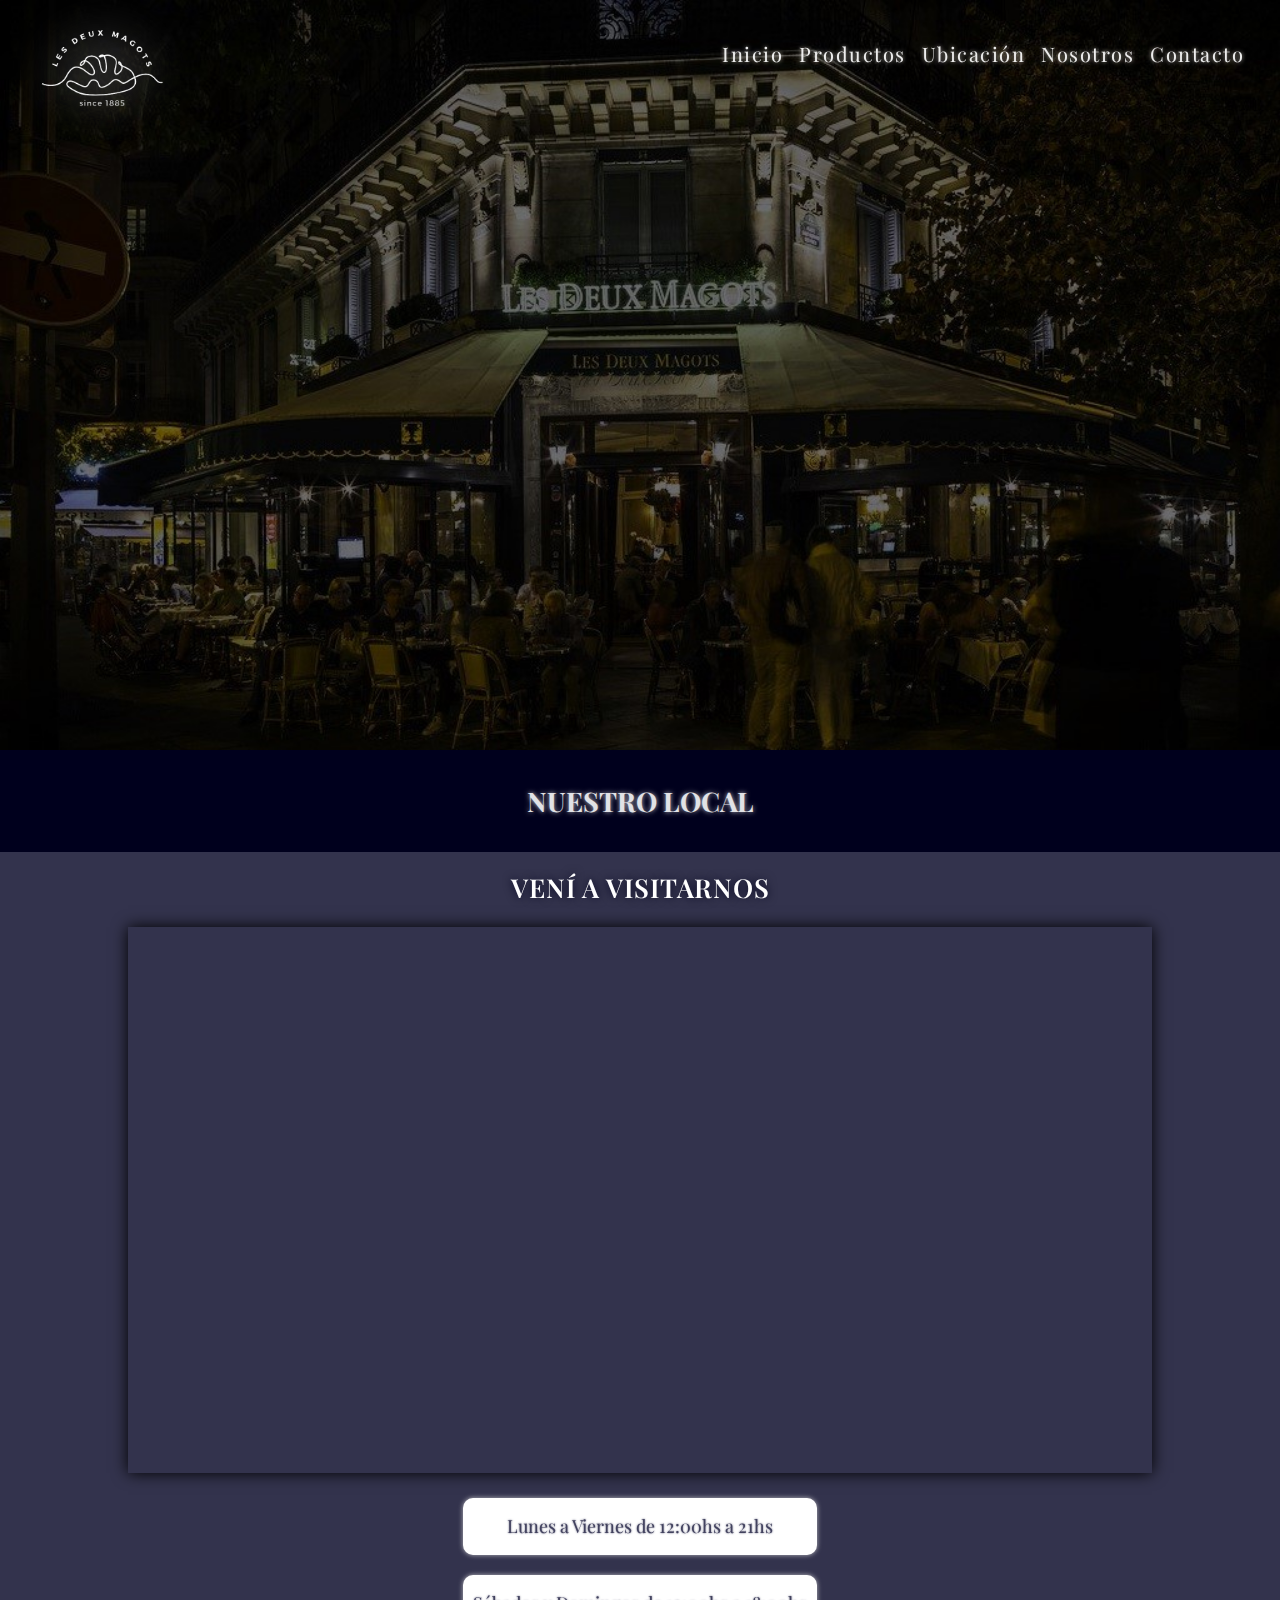
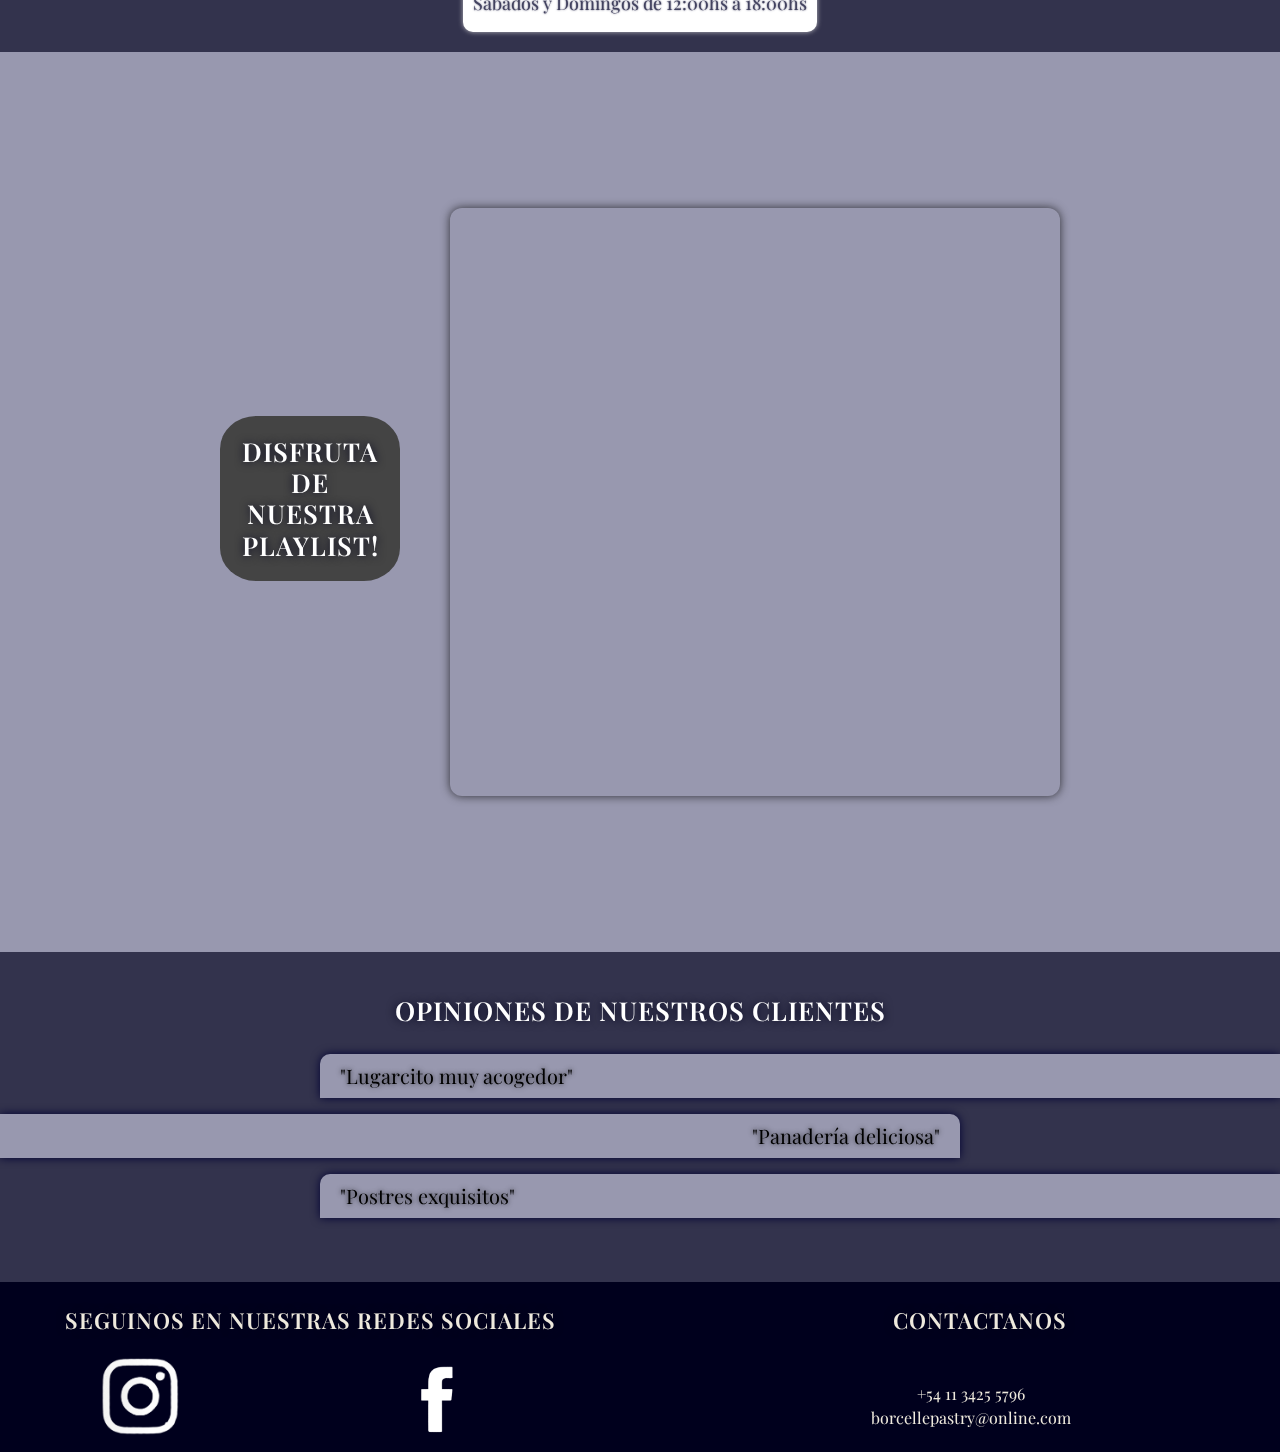
<file: pages/ubicacion.html>
<!DOCTYPE html>
<html lang="en">
<head>
  <meta charset="UTF-8">
  <meta name="viewport" content="width=device-width, initial-scale=1.0">
  <!--link a bootstrap-->
  <link href="https://cdn.jsdelivr.net/npm/bootstrap@5.3.3/dist/css/bootstrap.min.css" rel="stylesheet" integrity="sha384-QWTKZyjpPEjISv5WaRU9OFeRpok6YctnYmDr5pNlyT2bRjXh0JMhjY6hW+ALEwIH" crossorigin="anonymous">
  <!--link a googlefonts-->
  <link rel="preconnect" href="https://fonts.googleapis.com">
  <link rel="preconnect" href="https://fonts.gstatic.com" crossorigin>
  <link href="https://fonts.googleapis.com/css2?family=Playfair+Display:ital,wght@0,400..900;1,400..900&family=Titillium+Web:ital,wght@0,200;0,300;0,400;0,600;0,700;0,900;1,200;1,300;1,400;1,600;1,700&display=swap" rel="stylesheet">
  <!--link a css-->
  <link rel="stylesheet" href="../css/style.css">
  <title>Les deux magots</title>
</head>
<body>

  <!--Header-->
  <header>
    <div class="contenedor-fondo">
      <nav class="navbar navbar-dark navbar-expand-lg ">
        <div class="container-fluid">
            <a class="contenedor-logo"> <img src="../images/logo/logo2.png" alt="" href="../index.html">
            </a>
            <button class="navbar-toggler d-lg-none" id="toggler-alineacion-hamburguesa" type="button" data-bs-toggle="offcanvas" data-bs-target="#offcanvasDarkNavbar" aria-controls="offcanvasDarkNavbar" aria-label="Toggle navigation">
              <span class="navbar-toggler-icon"></span>
            </button>
            <div class="offcanvas offcanvas-end text-white d-lg-flex justify-content-end" tabindex="-1" id="offcanvasDarkNavbar" aria-labelledby="offcanvasDarkNavbarLabel">
              <div class="offcanvas-header">
                <h5 class="offcanvas-title" id="offcanvasDarkNavbarLabel">Menú</h5>
                <button type="button" class="btn-close btn-close-white" data-bs-dismiss="offcanvas" aria-label="Close"></button>
              </div>
              <div class="offcanvas-body" id="navbar-alineacion">
                <ul class="navbar-nav flex-grow-1 pe-3 me-auto">
                    <li class="nav-item">
                      <a class="nav-link" aria-current="page" href="../index.html">Inicio</a>
                    </li>
                    <li class="nav-item">
                      <a class="nav-link" href="./productos.html">Productos</a>
                    </li>
                    <li class="nav-item">
                      <a class="nav-link" href="./ubicacion.html">Ubicación</a>
                    </li>
                    <li class="nav-item">
                      <a class="nav-link" href="./nosotros.html">Nosotros</a>
                    </li>
                    <li class="nav-item">
                      <a class="nav-link" href="./contacto.html">Contacto</a>
                    </li>
                  </ul>
              </div>
          </div>
      </div>
  </nav>
<div class="capa"></div>
</div>
  </header>

  <!--Main-->
  <main>
      <h1 class="h1-especial2">Nuestro local</h1>

         <section class="contenedor-ubicacion">
          <h2 class="section-h2">Vení a visitarnos</h2>
            <iframe class="contenedor-iframe" src="https://www.google.com/maps/embed?pb=!1m18!1m12!1m3!1d2625.339577032274!2d2.3468612756263076!3d48.851734701175936!2m3!1f0!2f0!3f0!3m2!1i1024!2i768!4f13. 1!3m3!1m2!1s0x47e671e151baaaab%3A0x24bb035533b352d4!2sA.%20Lacroix%20P%C3%A2tissier!5e0!3m2!1ses-419!2sar!4v1711071508437!5m2!1ses-419!2sar" width="600" height="450" style="border:0;" allowfullscreen="" loading="lazy" referrerpolicy="no-referrer-when-downgrade"></iframe>
            <div class="contenedor-p">
              <p class="contenedor-p-1">Lunes a Viernes
              de 12:00hs a 21hs</p>
              <p id="contenedor-p-2">Sábados y Domingos
              de 12:00hs a 18:00hs</p>
            </div>
         </section>

         <section class="contenedor-playlist">
          <a class='a-playlist' href="https://open.spotify.com/playlist/37i9dQZF1DWTr1aQUUVrXx?si=687127fa76b14beb" target="_blank"><h2>Disfruta de nuestra playlist!</h2></a>
          <iframe class="iframe-playlist" style="border-radius:12px" src="https://open.spotify.com/embed/playlist/37i9dQZF1DWTr1aQUUVrXx?utm_source=generator" width="100%" height="352" frameBorder="0" allowfullscreen="" allow="autoplay; clipboard-write; encrypted-media; fullscreen; picture-in-picture" loading="lazy"></iframe>
         </section>

           <section class="contenedor-opiniones">
              <h2>Opiniones de nuestros clientes</h2>
              <p class="opiniones-p1">"Lugarcito muy acogedor"</p>
              <p class="opiniones-p2">"Panadería deliciosa"</p>
              <p class="opiniones-p3">"Postres exquisitos"</p>
           </section>
  </main>

  <!--Footer-->
  <footer>
      <div class="footer-redes">
            <h2 class="footer-h2">Seguinos en nuestras redes sociales</h2>
            <section>
                <a href="https://www.instagram.com/" target="_blank">
                  <img class="redes-container" src="../images/redes/ig-removebg-preview.png" alt="logo de instagram">
                </a>
    
                <a href="https://www.facebook.com/?locale=es_LA" target="_blank">
                  <img class="redes-container" src="../images/redes/png-clipart-logo-social-network-facebook-brand-destiny-2-logo-blue-computer-network-removebg-preview.png"  alt="logo de facebook">
                </a>
            </section>
      </div>
    
      <div class="footer-contacto">
            <h2 class="footer-h2-especial">Contactanos</h2>
            <ul class="contenedor-ul">
                <li class="contenedor-li">
                    <a href="https://web.whatsapp.com/" target="_blank">+54 11 3425 5796</a>
                    <a href="https://www.google.com/intl/es-419/gmail/about/" target="_blank">borcellepastry@online.com</a>
                </li>
            </ul>
      </div>
  </footer>
  <!--script bootstrap-->
  <script src="https://cdn.jsdelivr.net/npm/bootstrap@5.3.3/dist/js/bootstrap.bundle.min.js" integrity="sha384-YvpcrYf0tY3lHB60NNkmXc5s9fDVZLESaAA55NDzOxhy9GkcIdslK1eN7N6jIeHz" crossorigin="anonymous"></script>

</body>
</html>
</file>
<file: css/style.css>
* {
    padding: 0;
    margin: 0;
    box-sizing: border-box;
    font-family: "Playfair Display", serif;
}

/*Header*/

header {
    background-color: #ffffff;
    width: 100%;
}

.offcanvas {
    background-color: #00001d;
}

@media (max-width: 992px) {
    .nav-item{
        margin-right: 300px;
    }
    }


.offcanvas-body {
    margin-left: auto;
}

#navbar-alineacion {
    padding-bottom: 90px;
}

.navbar-toggler{
    box-shadow: 0 0 5px #e1e2e691;
}

#toggler-alineacion-hamburguesa {
    margin-bottom: 100px;
}

/*Estilos par LI*/
.navbar-nav .nav-link {
    color: rgba(255, 255, 255, 0.904);
    font-size: 20px;
    padding-top: 10px;
    text-shadow: 0 0 4px #eee9ddcb;
    letter-spacing: 1.5px;
}


.contenedor-logo img {
    width: 180px;
    filter: drop-shadow(0 0 20px #ffffff);
    position: relative;
    bottom: 30px;
    z-index: 2;
}

.contenedor-fondo {
    background-image: url("../images/local/local.jpg");
    background-size: cover;
    background-repeat: no-repeat;
    overflow: hidden;
    height: 750px;
    width: 100%;
    object-fit: cover;
    position: relative;

}

.capa {
    min-height: 100%;
    opacity: 0.9;
    mix-blend-mode: overlay;
    z-index: 1;
}

p {
    color: hsl(0, 0%, 0%);
    font-size: 18px;
}

.contenedor-nav {
    width: 0;
    height: 0;
}

.contenedor-nav-ul {
    position: relative;
    text-align: center;
    bottom: 500px;
    list-style: none;
    padding: 0;
    margin: 0;
}

.contenedor-nav-li {
    display: inline-block;
}

.contenedor-nav-li :hover {
    border-radius: 25%;
    box-shadow: 0 0 10px rgba(0, 0, 0, 0.308);
    color: rgb(255, 255, 255);
    background-color: rgba(0, 0, 0, 0.308)
}


.unico {
    border-right: none;
}

.contenedor-nav ul li a {
    text-decoration: none;
    text-transform: uppercase;
    font-size: 26px;
    color: rgb(255, 255, 255);
    text-shadow: 0 0 3px #eee9dd;
    padding: 10px;
    padding-top: 10px;
}

/*Main*/

main {
padding-top: 0;
background-color: #33334d;
}


.h1-especial2 {
    color: #e1e2e6;
    text-shadow: 0 0 5px #c0c0c7;
    font-size: 27px;
    font-weight: 700;
    text-align: center;
    padding: 35px;
    background-color: #00001d;
    text-transform: uppercase;
    border: none;
    position: sticky;
    top: 0;
    margin-bottom: 0;
    width: 100%;
    z-index: 3;
}

.h1-especial2 {
    color: #e1e2e6;
    text-shadow: 0 0 5px #c0c0c7;
    font-size: 27px;
    font-weight: 700;
    text-align: center;
    padding: 35px;
    background-color: #00001d;
    text-transform: uppercase;
    border: none;
    position: sticky;
    top: 0;
    margin-bottom: 0;
    width: 100%;
    z-index: 3;
}

h2 {
    color: #ffffff;
    font-size: 26px;
    font-weight: 600; 
    text-align: center;
    text-shadow: 0 0 10px #00001d;
    text-transform: uppercase;
    letter-spacing: 1px;
    padding: 20px 0 0 0 ;
}

.notitulo-container {
    text-align: center;
    padding: 18px 0;
    background-color: rgb(0, 0, 0);
    color: #eee9dd;
    margin-bottom: 0;
}

.div-especial {
    background-color:  #33334d;
    padding-top: 10px;
}

.especial-pascua {
    padding-top: 15px;
    text-shadow:0 0 10px #0000009d;
}

.section1{
    display: flex;
    flex-direction: column;
    justify-content: center; 
    align-items: center; 
    background-color: #33334d;
    height: 2000px;
    gap: 40px;
}

.section1 img {
    width: 320px;
    object-fit: cover;
}

.article-container, .article-container2, .article-container3, .article-container4 {
    display: flex;
    background-color: #bdb9f5;
    flex-direction: column;
    transition: all 0.4s ease 0s;
}

.article-container:hover, .article-container2:hover, .article-container3:hover, .article-container4:hover {
    box-shadow: 0 0 50px #000000dc
}

.section1 p {
    color: #ffffff;
    background-color: #000;
    font-size: 20px;
    text-align: center;
    margin-bottom: 0;
    text-transform: uppercase;
    font-size: 16px;
    padding: 15px;
}

.section-elemento1 {
    width: 335px;
    padding: 20px 0 0 0;
}

.span-container {
    background-color: #000;
    color: #ffffff;
    padding: 12px;
    width: 70%;
    box-shadow: 0 0 10px #000000ad;
}

.section-elemento2 {
    width: 305px;
    padding: 40px 0 0 0;
}

.section-elemento3 {
    width: 310px;
}

.section-elemento4 {
    width: 405px;
    padding-bottom: 50px;
}

.hero {
    display: flex;
    background-color: #000;
    top: 60px;
}

.hero-content p {
    color: #eee9dd;
    padding-top: 30px;
    text-indent: 20px;
}

.hero-content h2 {
    padding-top: 35px;
    letter-spacing: 2px;
}

.hero-content{
    padding:30px;
    text-align: center;
}

.hero-img {
    width: 400px;
}

.hero-img2 {
    width: 520px;
}

.hero-img3 {
    width: 500px;
}

hr {
    border-color: rgb(168, 167, 167);
    border-width: 5px;
    margin: 0;
}

/*pagina de ubicacion*/

.section-h2 {
    padding-bottom: 15px;
}

.contenedor-ubicacion {
    display: flex;
    flex-direction: column;
    justify-content: center;
    align-items: center;
    height: 800px;
}

.contenedor-iframe {
    width: 80%;
    height: 80%;
    box-shadow: 0 0 15px #000;
}

.contenedor-p {
    display: grid;
    grid-template-columns: 1fr;
    margin: 0;
}

.contenedor-p p{
    text-align: center;
    align-self: center;
    background-color: #ffffff;
    color: #42425f;
    text-shadow: 0 0 2px #4f4f6b;
    padding: 15px 10px 15px 10px;
    margin-bottom: 20px;
    border-radius: 10px;
    box-shadow: 0 0 5px #e4e2e2c2;
}

.contenedor-p-1 {
   margin-top: 25px;
}


.contenedor-playlist {
    display: flex;
    flex-direction: row;
    justify-content: center;
    align-items: center;
    height: 100vh;
    padding: 30px;
    gap: 50px;
    background-color: #9898af;
}


.iframe-playlist {
    width: 50%;
    height: 70%;
    box-shadow: 0 0 10px #0a0a0abb;
}


.contenedor-playlist h2 {
    padding: 0 0 15px 0;
    width: 180px;
    color: #ffffff;
    text-shadow: #000;
    background-color:#444444 ;
    border-radius: 20%;
    padding: 20px;
}

.contenedor-playlist a {
    text-decoration: none;
}

.contenedor-opiniones {
    display: flex;
    flex-direction: column;
    align-items: center;
    justify-content: center;
    height: 330px;
    position: relative;
    z-index: 1;
    padding-bottom: 25px;
}
.contenedor-opiniones h2 {
    padding-bottom: 20px;
}

.contenedor-opiniones p {
    z-index: 2;
    color: #000000;
    text-shadow: 0 0 5px #000000be;
    font-size: 20px;
}

.opiniones-p1 {
    background-color: #9898af;
    width: 75%;
    margin-left: auto;
    border-top-left-radius: 10px;
    box-shadow:0 0 10px  #000033;
    padding: 7px 7px 7px 20px;
}

.opiniones-p2 {
    background-color:#9898af;
    width: 75%;
    margin-right: auto;
    border-top-right-radius: 10px;
    text-align: end;
    box-shadow:0 0 10px  #000033;
    padding: 7px 20px 7px 7px;
}

.opiniones-p3 {
    background-color:#9898af;
    width: 75%;
    margin-left: auto;
    border-top-left-radius: 10px;
    box-shadow:0 0 10px  #000033;
    padding: 7px 7px 7px 20px;
}

/*fin de pagina de ubicacion*/

/*pagina de contacto*/

.main-contacto {
    height: 100vh;
}

.h1-contacto {
    color: #e1e2e6;
    text-shadow: 0 0 5px #c0c0c7;
    font-size: 25px;
    font-weight: 700;
    text-align: center;
    padding: 35px;
    background-color: #00001d;
    text-transform: uppercase;
    border: none;
    position: sticky;
    top: 0;
    margin-bottom: 0;
    z-index: 3;
}

.contenedor-div{
    background-color: #33334d;
    height: 680px;
    display: flex;
    justify-content: center;
    align-items: center; 
    gap: 40px;
}


.contenedor-section {
    background-color: #010146;
    width: 30%;
    height:65%;
    box-shadow: 0 0 10px #000000;
}

.formulario label, .formulario2 label {
    display: block;
    text-align: center;
    color: #ffffff;
    font-size: 20px;
    padding-bottom: 6px;
}

.h2-form {
    letter-spacing: 2px;
    font-size: 23px;
    text-shadow: 0 0 10px #ffffff50;
    margin-top:65px ;
}

.h2-form2 {
    letter-spacing: 2px;
    font-size: 23px;
    text-shadow: 0 0 10px #ffffff50;
    margin-top: 5px;
}
.formulario input, .formulario2 input {
    width: 100%;
    margin-bottom: 3px;
    position: relative;
    border-radius: 25px;
    border: 1px solid #1f036d
}

.formulario input::placeholder, .formulario2 input::placeholder {
    color: #414040f8; 
    text-align: center;
}

.formulario:hover {
    transform: scale(0.98);
}

.contenedor-section:hover {
    box-shadow: 0px 0px 30px 1px rgb(2, 7, 65);
}

.container-formulario div {
    width: 60%;
}

.container-formulario {
    display: flex;
    justify-content: center;
    align-items: center;
    flex-direction: column;
}

.container-btn {
    display: flex;
    justify-content: center;
}

.btn-contacto {
    padding: 15px 20px;
    margin: 20px 0;
    text-transform: uppercase;
    font-size: 20px;
    font-weight: 500;
    color: #ffffff;
    text-shadow: none;
    background: transparent;
    border: 1px solid #ffffff;
    transition: 0.5s ease;
}
  
.btn-contacto:hover {
    color: #ffffff;
    background: #008cff;
    border: 1px solid #024072;
    text-shadow: 0 0 5px #ffffffde, 0 0 10px #ffffffee, 0 0 20px #ffffffea;
    box-shadow: 0 0 5px #008cff, 0 0 20px #008cff, 0 0 50px #008cff,
      0 0 100px #008cff;
    border-radius: 10px;
}

/*fin pagina de contacto*/

/*pagina de productos*/

.grid-container2 {
    max-width: 1000px;
    margin: auto;
    padding: 30px;
}

.grid2 {
    display: grid;
    grid-template-columns: repeat(3, 1fr);
    grid-template-rows: repeat(2, auto);
    gap: 40px;
    align-items: center;
    justify-content: center;
}

.grid-item2 {
    background-color: #000000;
    padding: 10px;
    border-radius: 25px;
    width: 350px;
    height: 560px;
    transition: 0.4s;
    position: relative;
}

.grid-item2:hover {
    box-shadow: 0 0 50px #000000;
}

.grid-item2 img {
    width: 100%;
    height: 60%;
    margin: auto;
    object-fit: contain;
    border-radius: 25px;
}

.grid-item2 p {
    text-align: start;
    font-size: 20px;
    color: #ffffff;
    padding: 3px 0 0 5px;
}

.grid-item2 h3 {
    color: #586c91;
    padding: 10px 0 0 5px;
    text-shadow: 0 0 2px #586c91;
}

.grid-item2 span {
    position: absolute;
    top: 0;
    left: 0;
    width: 100%;
    padding: 15px 0 10px 0;
    background-color: rgba(0, 0, 0, 0.7); 
    color: #ffffff;
    text-shadow:0 0 10px  #ffffffe0;
    font-weight: bold;
    font-size: 20px;
    text-align: center;
    z-index: 1;
    opacity: 0; 
    transition: 0.4s;
    border-top-right-radius: 25px;
    border-top-left-radius: 25px;
}


.grid-item2:hover span {
    opacity: 1 ;
}

.section-grid {
    background-color: #000;
}

.grid-container3 {
    max-width: 1000px;
    margin: auto;
    padding: 30px;
}

.grid3 {
    display: grid;
    grid-template-columns: repeat(3, 1fr);
    grid-template-rows: repeat(2, auto);
    gap: 40px;
    align-items: center;
    justify-content: center;
}

.grid-item3 {
    background-color:  #33334d;
    padding: 10px;
    border-radius: 20px;
    width: 350px;
    height: 560px;
    transition: 0.4s;
    position: relative;
}

.grid-item3:hover {
    box-shadow: 0 0 40px #414161;
}

.grid-item3 img {
    width: 100%;
    height: 60%;
    margin: auto;
    object-fit: contain;
    border-radius: 25px;
}

.grid-item3 p {
    text-align: start;
    font-size: 20px;
    color: #ffffff;
    padding: 3px 0 0 5px;
}

.grid-item3 h3 {
    color: #000000;
    padding: 10px 0 0 5px;
    text-shadow: 0 0 2px #000000;
}

.grid-item3 span {
    position: absolute;
    top:-20px;
    left: -10px;
    width: 25%;
    height: 15%;
    padding: 15px 0 15px 15px;
    background-color: #414161; 
    color: #ffffff;
    text-shadow:0 0 10px  #ffffffe0;
    box-shadow: 0 0 10px #ffffff;
    font-weight: bold;
    font-size: 22px;
    z-index: 1;
    opacity: 0; 
    transition: 0.4s;
    border-radius: 50%;
}


.grid-item3:hover span {
    opacity: 1;
}

/*fin pagina de productos*/

/*footer*/

footer {
    background-color:  #00001d;
    display: grid;
    grid-template-columns: 50% 50%;
}

footer .footer-redes section a {
    text-decoration: none;
}

.redes-container {
    width: 80px;
   margin: 15px 100px;
}

.footer-h2 {
    text-align: start;
    padding: 25px 0 0px 65px;
    font-size: 22px;
    color: #eee9dd;
}

.footer-h2-especial {
    padding:25px 0px 40px 40px;
    font-size: 22px;
    color: #eee9dd;
}

.contenedor-ul {
    list-style-type: none;
}

.contenedor-li a {
    text-decoration: none;
    color: #eee9dd;
    display: block;
    text-align: center;
    padding-right:10px;

}

@media only screen and (max-width: 1200px) {

    /*Ubicacion*/

    .contenedor-playlist {
        display: flex;
        flex-direction: column;
        height: 670px;
    }

    .iframe-playlist {
        height: 370px;
        width: 270px;
    }

    .contenedor-ubicacion {
    height: 680PX;
    }

    .contenedor-iframe {
        width: 270px ;
        height: 370px;
    }

    .contenedor-p {
        padding: 6px;
        width: 200px;
    }
    

    /* Productos */

    .grid-container2 .grid2 {
        grid-template-columns: repeat(2, 50%);
        gap: 20px;
    }

    .grid-item2 {
        margin: 0 auto;
    }

    .grid-container3 .grid3 {
        grid-template-columns: repeat(2, 50%);
        gap: 20px;
    }

    .grid-item3 {
        margin: 0 auto;
    }
    
    /* Fin productos */

    /*Nosotros*/

    .hero {
        flex-direction: column;
    }

    .hero img {
        width: 100%;
    }

    .hero2 {
        flex-direction: column-reverse;
    }

    /*Fin nosotros*/

    /* Footer */

    footer {
        display: flex;
        flex-direction: column;
    }

    .footer-redes h2 {
        padding-left: 0;
        text-align: center;
        font-size: 24px;
    }

    .footer-redes section {
        text-align: center;
    }

    .footer-h2-especial {
        padding-left: 0;
    }

    .contenedor-ul {
        padding-left: 0;
    }

    .contenedor-ul a {
        padding-left: 0;
        text-align: center;
        font-size: 1.4rem;
    }
}
    /* Fin footer */

    @media only screen and (max-width:335px) {
        .section-elemento1 .section-elemento2 .section-elemento3 .section-elemento4 {
            width: 100%;
        }
    }

    @media only screen and (max-width: 791px) {

    /* Productos */

    .grid-container2 .grid2 {
        display: flex;
        flex-direction: column;
    }

    .grid-item2 {
        margin: 0 auto;
    }

    .grid-container3 .grid3 {
        display: flex;
        flex-direction: column;
    }

    .grid-item3 {
        margin: 0 auto;
    }

    /* Fin productos */

}

@media only screen and (max-width: 428px) {

    .h1-especial2 {
        font-size: 19.5px;
        text-align: start;
    }

    .especial-pascua {
        font-size: 18px;
    }

    .grid-item2 {
    width: 230px;
    height: 480px;
    }

    .grid-item2 img, .grid-item3 img {
        object-fit: cover;
    }

    .grid-item2 p, .grid-item3 p {
        font-size: 16px;
    }

    .grid-item3 {
    width: 230px;
    height: 500px;
    }

}
</file>
